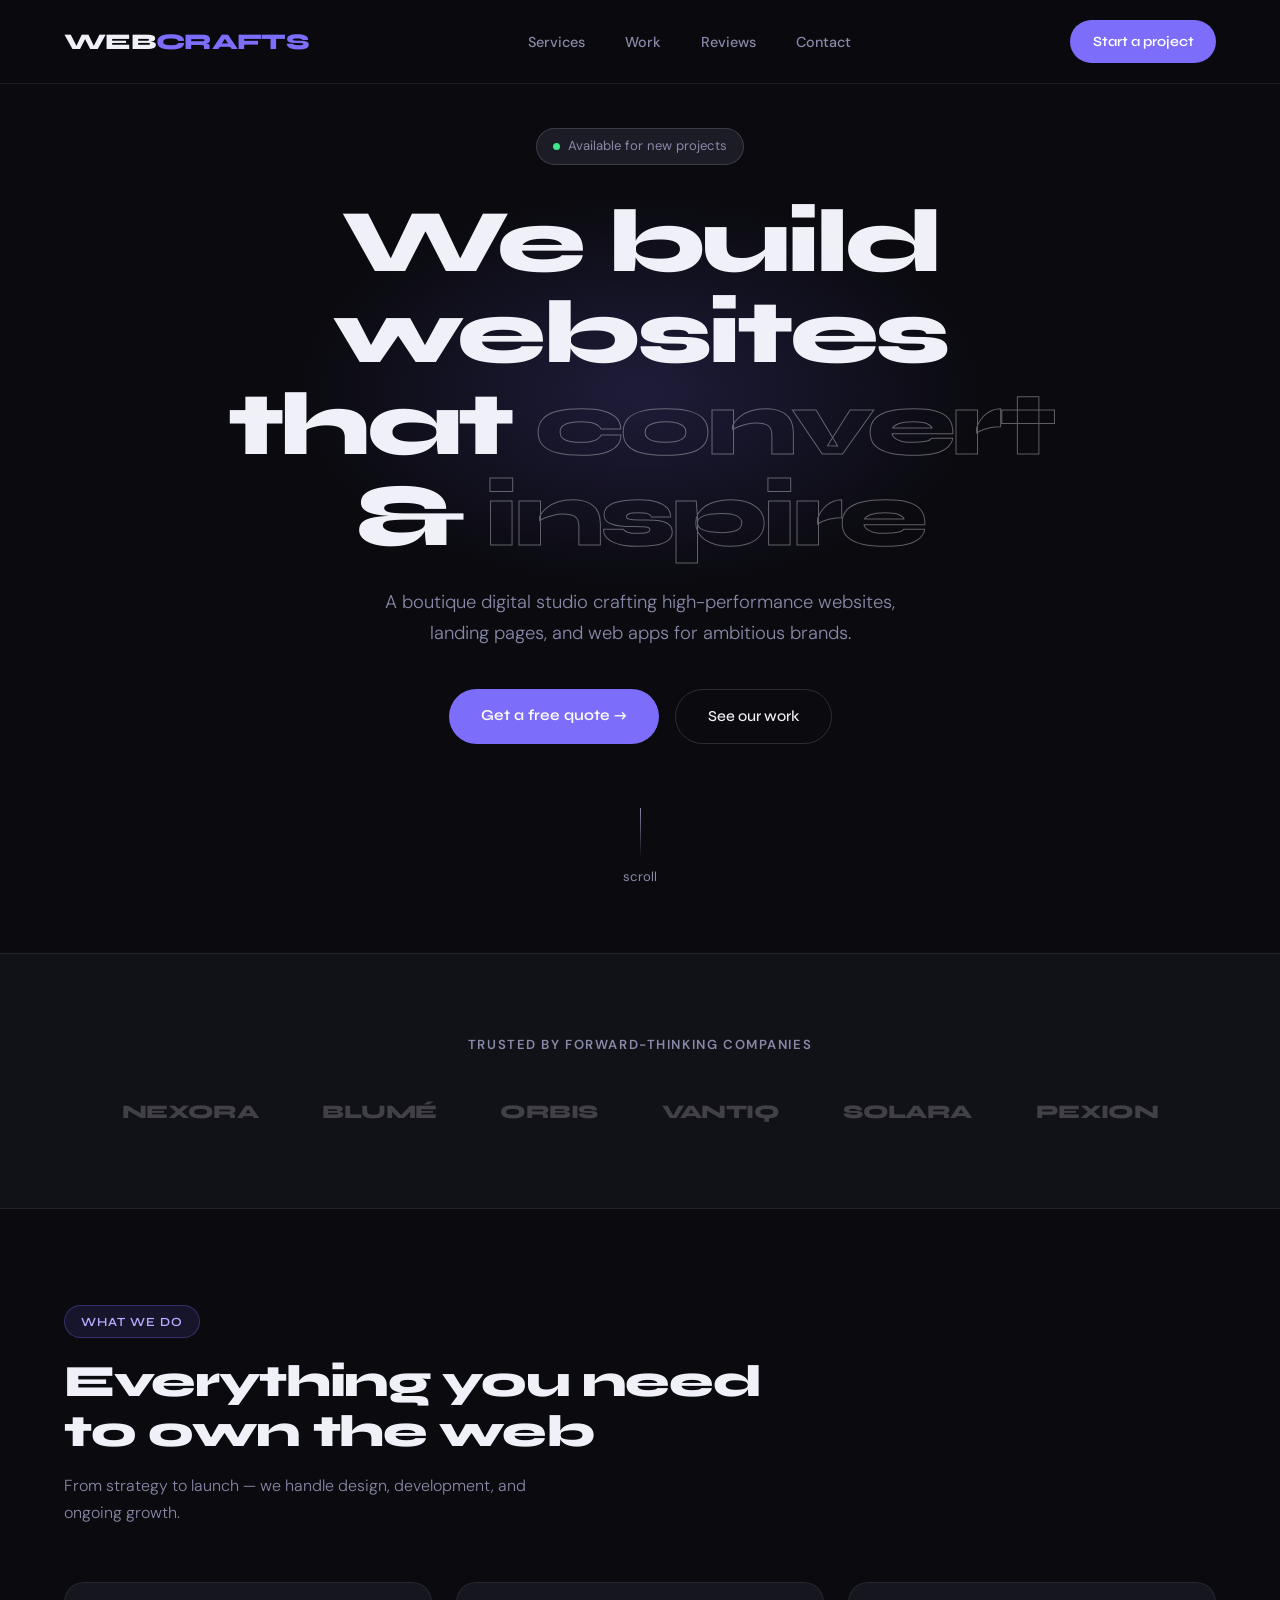
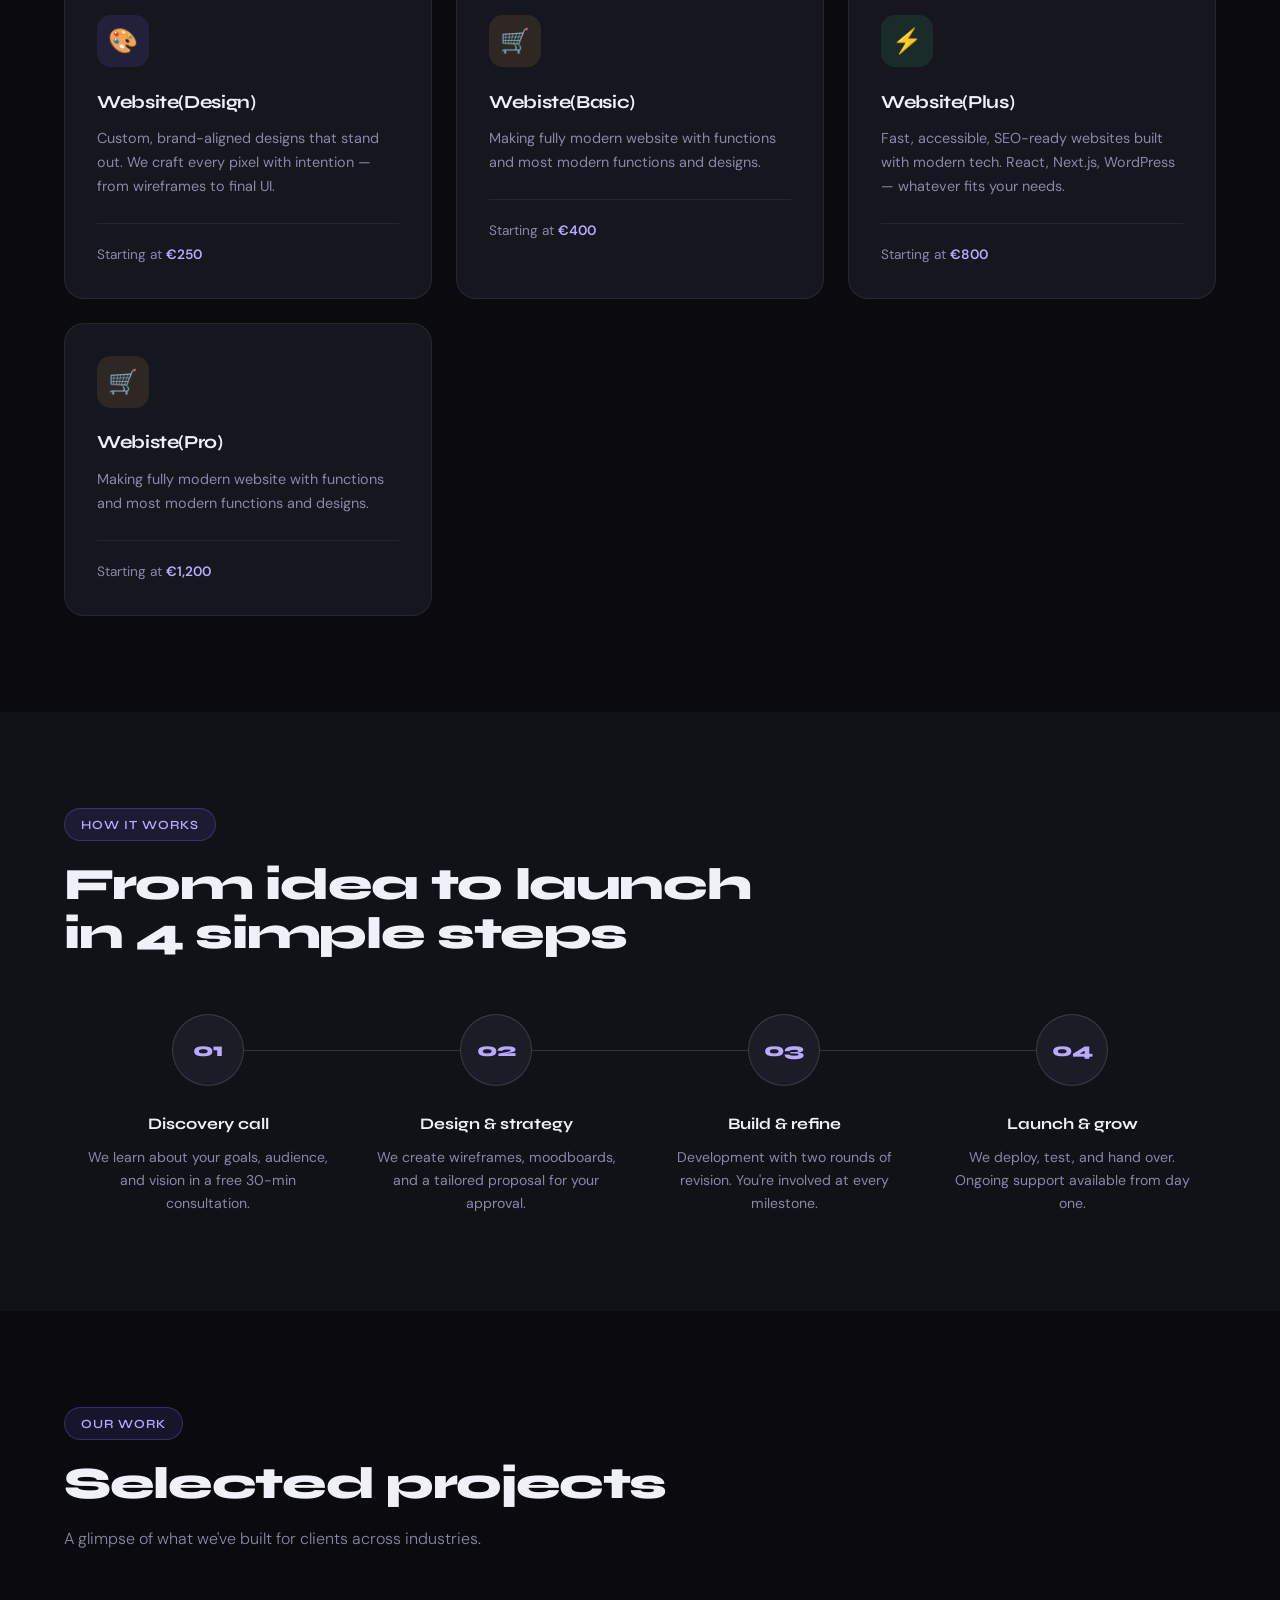
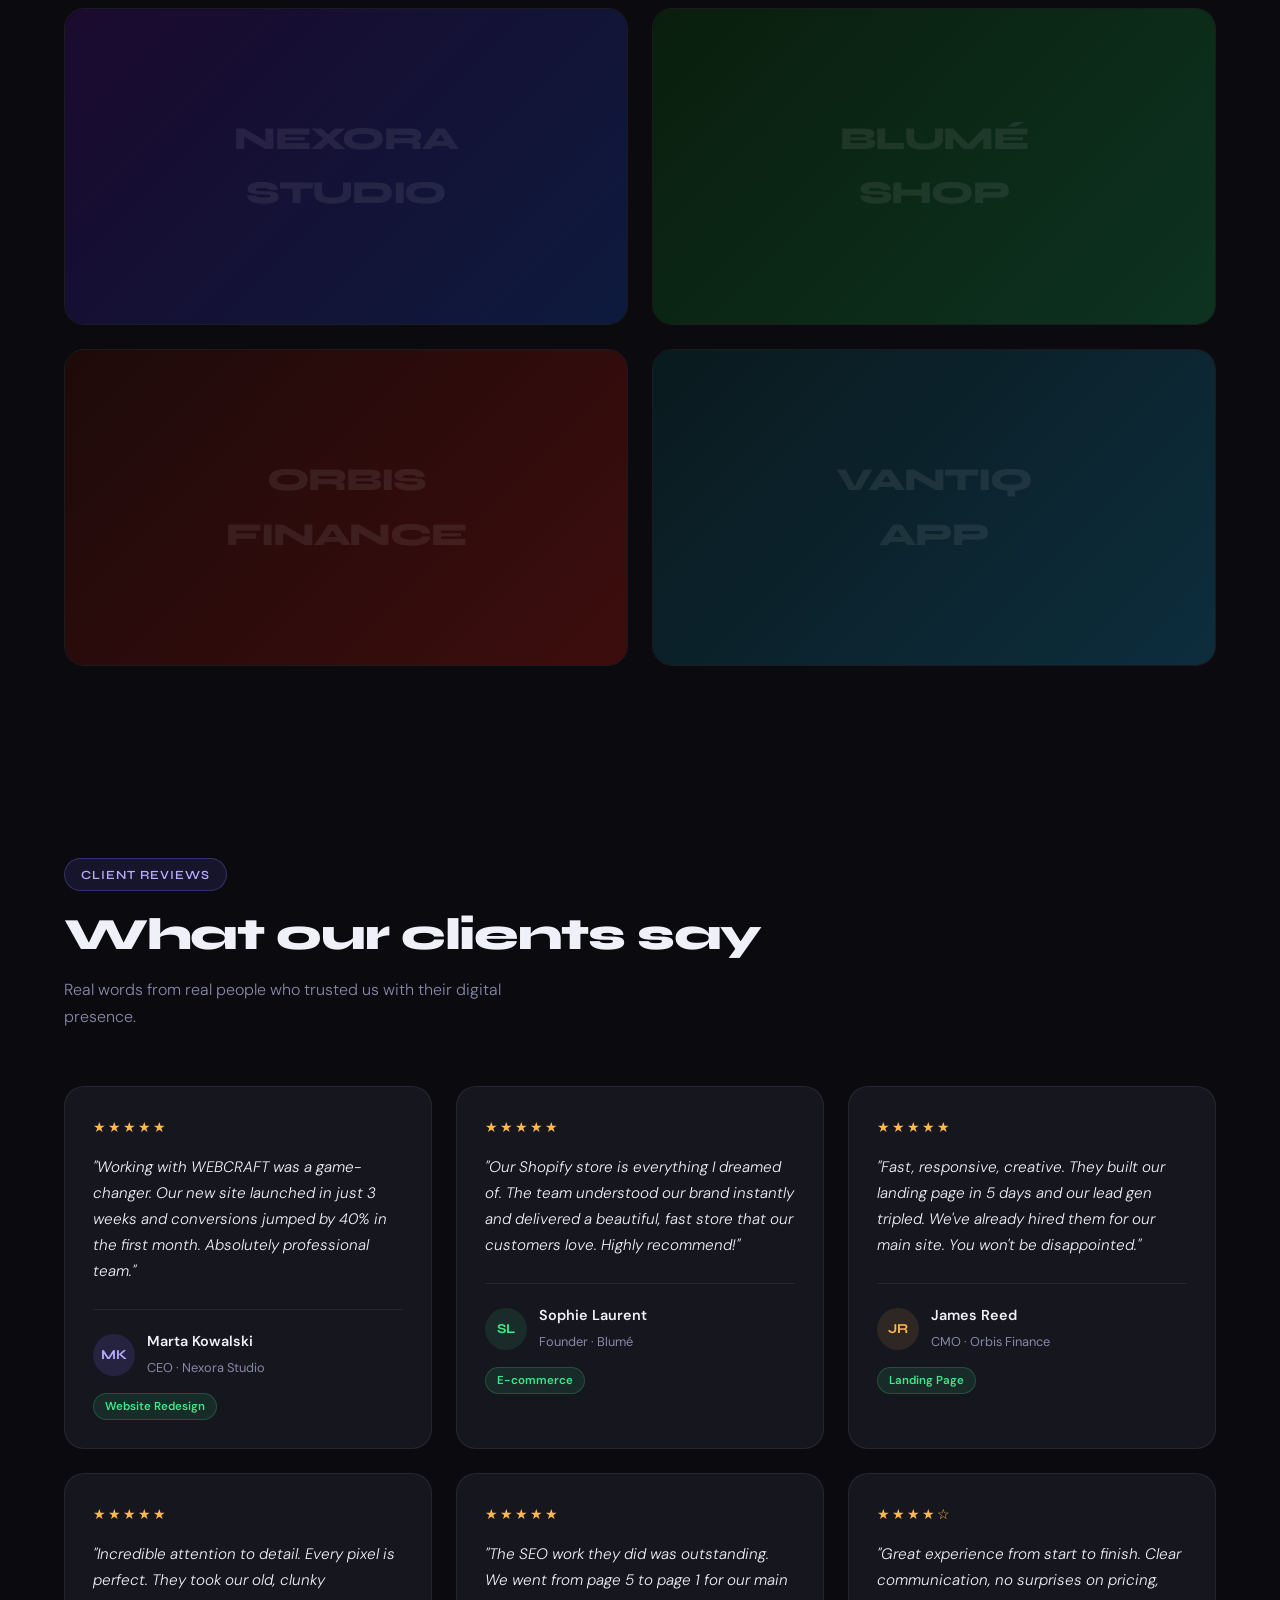
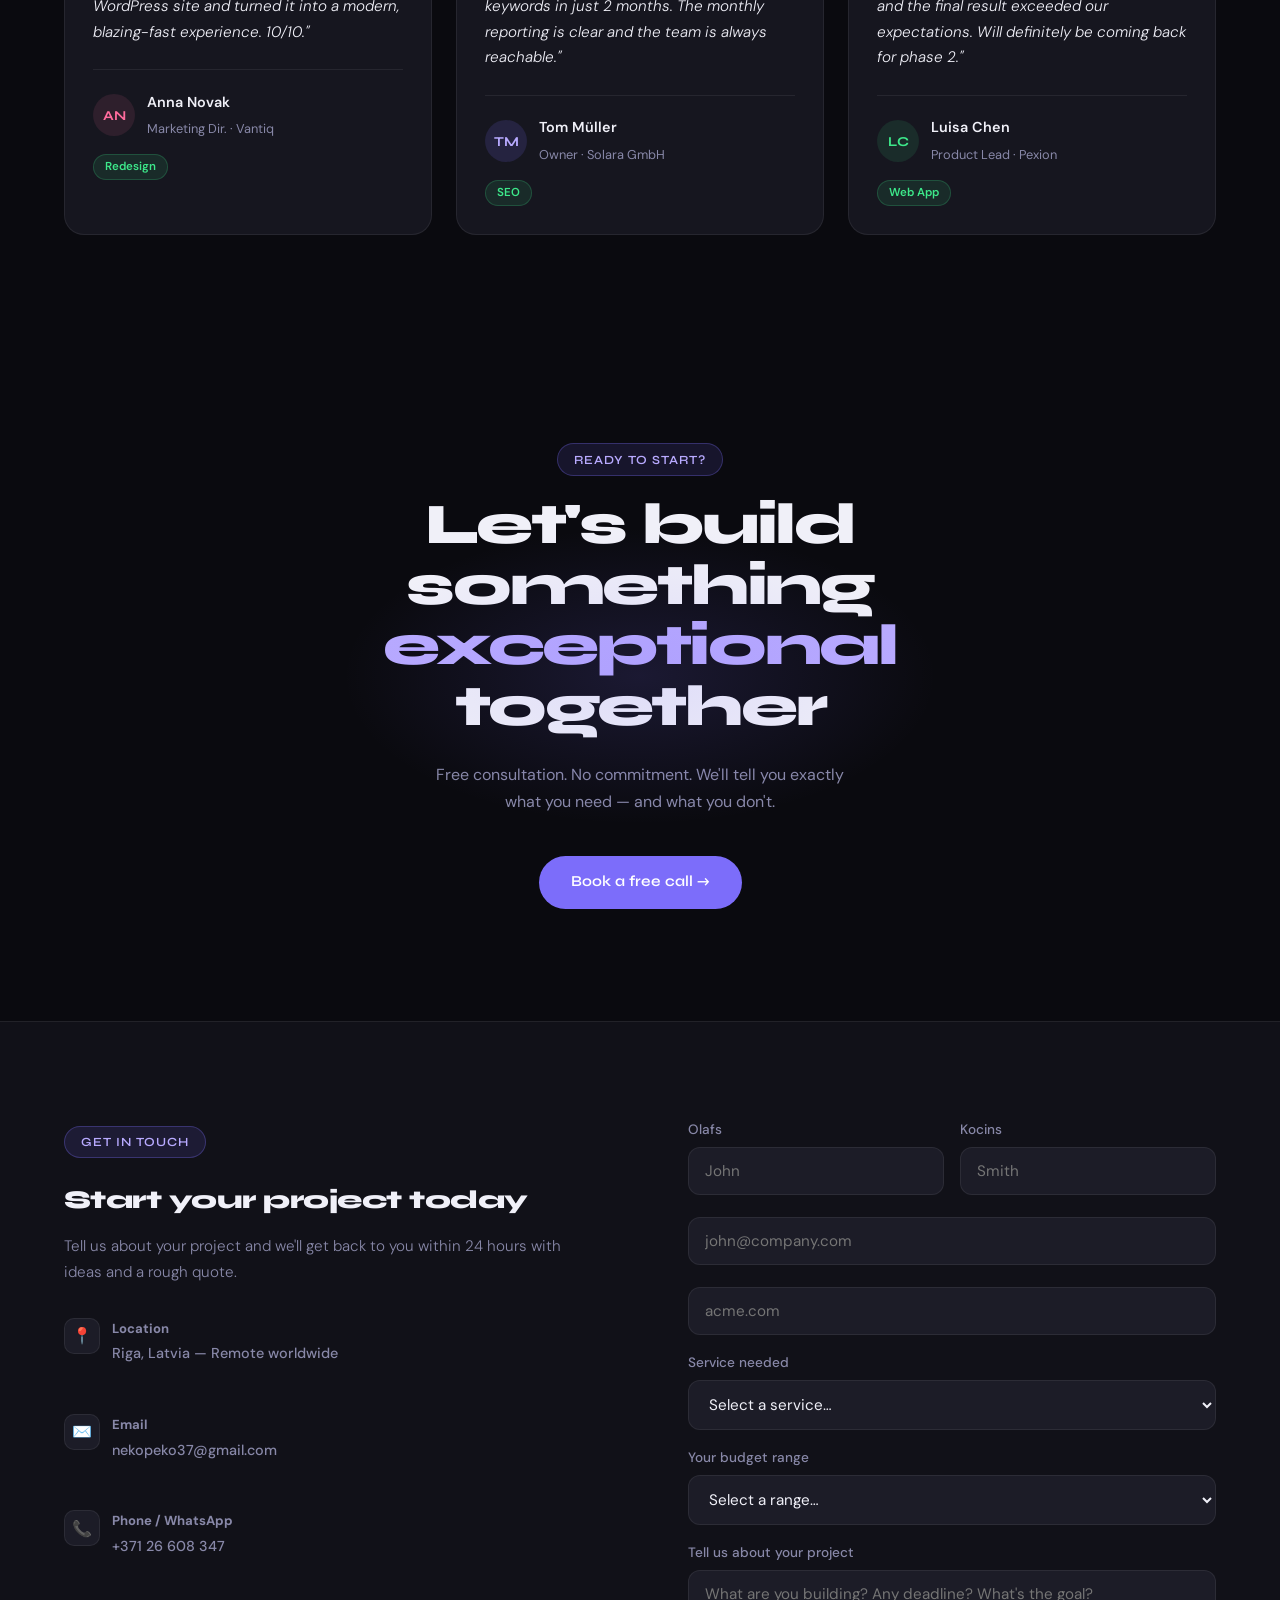
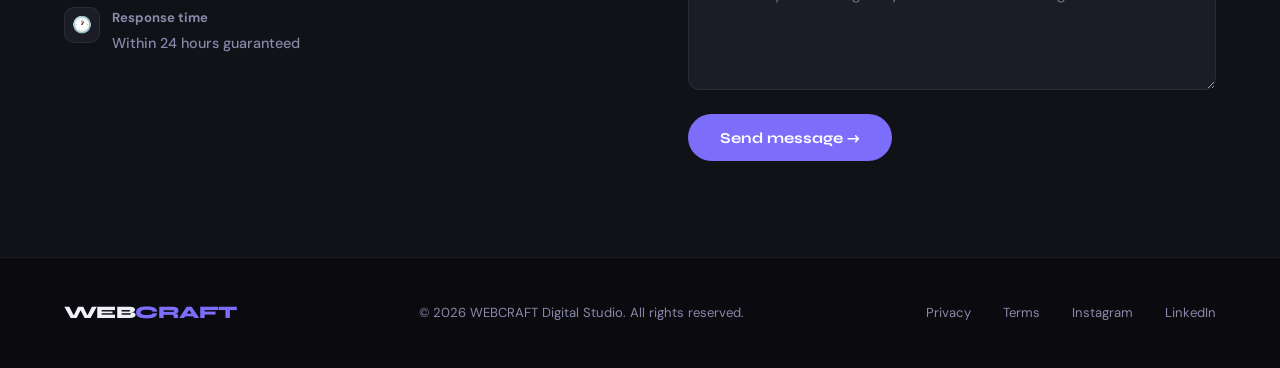
<file: index.html>
<!DOCTYPE html>
<html lang="en">
<head>
   <link rel="stylesheet" href="styles.css">
<meta charset="UTF-8">
<meta name="viewport" content="width=device-width, initial-scale=1.0">
<title>WEBCRAFT — Digital Studio</title>
<link href="https://fonts.googleapis.com/css2?family=Syne:wght@400;500;600;700;800&family=DM+Sans:ital,wght@0,300;0,400;0,500;1,300&display=swap" rel="stylesheet">
</head>
<body>

<!-- NAV -->
<nav>
  <a href="#" class="logo">WEB<span>CRAFTS</span></a>
  <ul class="nav-links">
    <li><a href="#services">Services</a></li>
    <li><a href="#work">Work</a></li>
    <li><a href="#reviews">Reviews</a></li>
    <li><a href="#contact">Contact</a></li>
  </ul>
  <a href="#contact" class="nav-cta">Start a project</a>
</nav>

<!-- HERO -->
<div class="hero">
  <div class="hero-glow"></div>

  <div class="hero-badge">
    <span class="dot"></span>
    Available for new projects
  </div>

  <h1 class="fade-in">We build websites<br>that <em>convert</em> &amp; <em>inspire</em></h1>

  <p class="fade-in" style="transition-delay: 0.1s">
    A boutique digital studio crafting high-performance websites, landing pages, and web apps for ambitious brands.
  </p>

  <div class="hero-actions fade-in" style="transition-delay: 0.2s">
    <a href="#contact" class="btn-primary">Get a free quote →</a>
    <a href="#work" class="btn-ghost">See our work</a>
  </div>

  <div class="hero-scroll fade-in" style="transition-delay: 0.4s">
    <div class="scroll-line"></div>
    <span>scroll</span>
  </div>
</div>


<!-- CLIENTS -->
<div class="clients-section">
  <p class="clients-label">Trusted by forward-thinking companies</p>
  <div class="clients-logos">
    <span class="client-logo">NEXORA</span>
    <span class="client-logo">BLUMÉ</span>
    <span class="client-logo">ORBIS</span>
    <span class="client-logo">VANTIQ</span>
    <span class="client-logo">SOLARA</span>
    <span class="client-logo">PEXION</span>
  </div>
</div>

<!-- SERVICES -->
<section id="services">
  <div class="section-tag">What we do</div>
  <h2 class="section-title">Everything you need<br>to own the web</h2>
  <p class="section-sub">From strategy to launch — we handle design, development, and ongoing growth.</p>

  <div class="services-grid">
    <div class="service-card fade-in">
      <div class="service-icon" style="background: rgba(124,109,250,0.12);">🎨</div>
      <h3>Website(Design)</h3>
      <p>Custom, brand-aligned designs that stand out. We craft every pixel with intention — from wireframes to final UI.</p>
      <div class="service-price">Starting at <strong>€250</strong></div>
    </div>
      <div class="service-card fade-in" style="transition-delay: 0.14s">
      <div class="service-icon" style="background: rgba(255,184,77,0.1);">🛒</div>
      <h3>Webiste(Basic)</h3>
      <p>Making fully modern website with functions and most modern functions and designs.</p>
      <div class="service-price">Starting at <strong>€400</strong></div>
    </div>
    <div class="service-card fade-in" style="transition-delay: 0.07s">
      <div class="service-icon" style="background: rgba(61,232,138,0.1);">⚡</div>
      <h3>Website(Plus)</h3>
      <p>Fast, accessible, SEO-ready websites built with modern tech. React, Next.js, WordPress — whatever fits your needs.</p>
      <div class="service-price">Starting at <strong>€800</strong></div>
    </div>
    <div class="service-card fade-in" style="transition-delay: 0.14s">
      <div class="service-icon" style="background: rgba(255,184,77,0.1);">🛒</div>
      <h3>Webiste(Pro)</h3>
      <p>Making fully modern website with functions and most modern functions and designs.</p>
      <div class="service-price">Starting at <strong>€1,200</strong></div>
    </div>
</section>

<!-- PROCESS -->
<div class="process-section">
  <div class="process-inner">
    <div class="section-tag">How it works</div>
    <h2 class="section-title">From idea to launch<br>in 4 simple steps</h2>
    <div class="process-steps">
      <div class="process-step fade-in">
        <div class="step-num">01</div>
        <h4>Discovery call</h4>
        <p>We learn about your goals, audience, and vision in a free 30-min consultation.</p>
      </div>
      <div class="process-step fade-in" style="transition-delay: 0.1s">
        <div class="step-num">02</div>
        <h4>Design &amp; strategy</h4>
        <p>We create wireframes, moodboards, and a tailored proposal for your approval.</p>
      </div>
      <div class="process-step fade-in" style="transition-delay: 0.2s">
        <div class="step-num">03</div>
        <h4>Build &amp; refine</h4>
        <p>Development with two rounds of revision. You're involved at every milestone.</p>
      </div>
      <div class="process-step fade-in" style="transition-delay: 0.3s">
        <div class="step-num">04</div>
        <h4>Launch &amp; grow</h4>
        <p>We deploy, test, and hand over. Ongoing support available from day one.</p>
      </div>
    </div>
  </div>
</div>

<!-- PORTFOLIO -->
<section id="work">
  <div class="section-tag">Our work</div>
  <h2 class="section-title">Selected projects</h2>
  <p class="section-sub">A glimpse of what we've built for clients across industries.</p>

  <div class="portfolio-grid">
    <div class="portfolio-card fade-in">
      <div class="portfolio-bg" style="background: linear-gradient(135deg, #1a0a2e, #0d1a3d);">
        <div style="font-family: 'Syne', sans-serif; font-size: 2rem; font-weight: 800; color: rgba(255,255,255,0.08); letter-spacing: -0.04em; text-align: center; padding: 1rem;">NEXORA<br>STUDIO</div>
      </div>
      <div class="portfolio-overlay">
        <h4>Nexora Studio</h4>
        <span>Brand site · React · 2025</span>
      </div>
    </div>
    <div class="portfolio-card fade-in" style="transition-delay: 0.1s">
      <div class="portfolio-bg" style="background: linear-gradient(135deg, #0a1e0d, #0d3320);">
        <div style="font-family: 'Syne', sans-serif; font-size: 2rem; font-weight: 800; color: rgba(255,255,255,0.08); letter-spacing: -0.04em; text-align: center; padding: 1rem;">BLUMÉ<br>SHOP</div>
      </div>
      <div class="portfolio-overlay">
        <h4>Blumé Shop</h4>
        
      </div>
    </div>
    <div class="portfolio-card fade-in">
      <div class="portfolio-bg" style="background: linear-gradient(135deg, #1e0a0a, #3d0d0d);">
        <div style="font-family: 'Syne', sans-serif; font-size: 2rem; font-weight: 800; color: rgba(255,255,255,0.08); letter-spacing: -0.04em; text-align: center; padding: 1rem;">ORBIS<br>FINANCE</div>
      </div>
      <div class="portfolio-overlay">
        <h4>Orbis Finance</h4>
       
      </div>
    </div>
    <div class="portfolio-card fade-in" style="transition-delay: 0.1s">
      <div class="portfolio-bg" style="background: linear-gradient(135deg, #0a1a1e, #0d2d3d);">
        <div style="font-family: 'Syne', sans-serif; font-size: 2rem; font-weight: 800; color: rgba(255,255,255,0.08); letter-spacing: -0.04em; text-align: center; padding: 1rem;">VANTIQ<br>APP</div>
      </div>
      <div class="portfolio-overlay">
        <h4>Vantiq App</h4>
        
      </div>
    </div>
  </div>
</section>

<!-- REVIEWS -->
<section id="reviews">
  <div class="section-tag">Client reviews</div>
  <h2 class="section-title">What our clients say</h2>
  <p class="section-sub">Real words from real people who trusted us with their digital presence.</p>

  <div class="reviews-grid">
    <div class="review-card fade-in">
      <div class="stars">★★★★★</div>
      <p class="review-text">"Working with WEBCRAFT was a game-changer. Our new site launched in just 3 weeks and conversions jumped by 40% in the first month. Absolutely professional team."</p>
      <div class="reviewer">
        <div class="avatar" style="background: rgba(124,109,250,0.15); color: var(--accent2);">MK</div>
        <div class="reviewer-info">
          <h5>Marta Kowalski</h5>
          <span>CEO · Nexora Studio</span>
        </div>
      </div>
      <span class="review-tag">Website Redesign</span>
    </div>

    <div class="review-card fade-in" style="transition-delay: 0.08s">
      <div class="stars">★★★★★</div>
      <p class="review-text">"Our Shopify store is everything I dreamed of. The team understood our brand instantly and delivered a beautiful, fast store that our customers love. Highly recommend!"</p>
      <div class="reviewer">
        <div class="avatar" style="background: rgba(61,232,138,0.1); color: var(--green);">SL</div>
        <div class="reviewer-info">
          <h5>Sophie Laurent</h5>
          <span>Founder · Blumé</span>
        </div>
      </div>
      <span class="review-tag">E-commerce</span>
    </div>

    <div class="review-card fade-in" style="transition-delay: 0.16s">
      <div class="stars">★★★★★</div>
      <p class="review-text">"Fast, responsive, creative. They built our landing page in 5 days and our lead gen tripled. We've already hired them for our main site. You won't be disappointed."</p>
      <div class="reviewer">
        <div class="avatar" style="background: rgba(255,184,77,0.1); color: var(--amber);">JR</div>
        <div class="reviewer-info">
          <h5>James Reed</h5>
          <span>CMO · Orbis Finance</span>
        </div>
      </div>
      <span class="review-tag">Landing Page</span>
    </div>

    <div class="review-card fade-in">
      <div class="stars">★★★★★</div>
      <p class="review-text">"Incredible attention to detail. Every pixel is perfect. They took our old, clunky WordPress site and turned it into a modern, blazing-fast experience. 10/10."</p>
      <div class="reviewer">
        <div class="avatar" style="background: rgba(255,107,157,0.1); color: var(--pink);">AN</div>
        <div class="reviewer-info">
          <h5>Anna Novak</h5>
          <span>Marketing Dir. · Vantiq</span>
        </div>
      </div>
      <span class="review-tag">Redesign</span>
    </div>

    <div class="review-card fade-in" style="transition-delay: 0.08s">
      <div class="stars">★★★★★</div>
      <p class="review-text">"The SEO work they did was outstanding. We went from page 5 to page 1 for our main keywords in just 2 months. The monthly reporting is clear and the team is always reachable."</p>
      <div class="reviewer">
        <div class="avatar" style="background: rgba(124,109,250,0.15); color: var(--accent2);">TM</div>
        <div class="reviewer-info">
          <h5>Tom Müller</h5>
          <span>Owner · Solara GmbH</span>
        </div>
      </div>
      <span class="review-tag">SEO</span>
    </div>

    <div class="review-card fade-in" style="transition-delay: 0.16s">
      <div class="stars">★★★★☆</div>
      <p class="review-text">"Great experience from start to finish. Clear communication, no surprises on pricing, and the final result exceeded our expectations. Will definitely be coming back for phase 2."</p>
      <div class="reviewer">
        <div class="avatar" style="background: rgba(61,232,138,0.1); color: var(--green);">LC</div>
        <div class="reviewer-info">
          <h5>Luisa Chen</h5>
          <span>Product Lead · Pexion</span>
        </div>
      </div>
      <span class="review-tag">Web App</span>
    </div>
  </div>
</section>

<!-- CTA -->
<div class="cta-section">
  <div class="cta-glow"></div>
  <div class="section-tag">Ready to start?</div>
  <h2 class="section-title">Let's build something<br><em style="font-style: normal; color: var(--accent2);">exceptional</em> together</h2>
  <p>Free consultation. No commitment. We'll tell you exactly what you need — and what you don't.</p>
  <div class="cta-actions">
    <a href="#contact" class="btn-primary">Book a free call →</a>
  </div>
</div>

<!-- CONTACT -->
<div class="contact-section" id="contact">
  <div class="contact-inner">
    <div class="contact-info">
      <div class="section-tag">Get in touch</div>
      <h3>Start your project today</h3>
      <p>Tell us about your project and we'll get back to you within 24 hours with ideas and a rough quote.</p>

      <div class="contact-details">
        <div class="contact-detail">
          <div class="detail-icon">📍</div>
          <div class="detail-text">
            <h5>Location</h5>
            <p>Riga, Latvia — Remote worldwide</p>
          </div>
        </div>
        <div class="contact-detail">
          <div class="detail-icon">✉️</div>
          <div class="detail-text">
            <h5>Email</h5>
            <p>nekopeko37@gmail.com</p>
          </div>
        </div>
        <div class="contact-detail">
          <div class="detail-icon">📞</div>
          <div class="detail-text">
            <h5>Phone / WhatsApp</h5>
            <p>+371 26 608 347</p>
          </div>
        </div>
        <div class="contact-detail">
          <div class="detail-icon">🕐</div>
          <div class="detail-text">
            <h5>Response time</h5>
            <p>Within 24 hours guaranteed</p>
          </div>
        </div>
      </div>
    </div>

    <form class="contact-form" onsubmit="handleSubmit(event)">
      <div class="form-row">
        <div class="form-group">
          <label>Olafs</label>
          <input type="text" placeholder="John">
        </div>
        <div class="form-group">
          <label>Kocins</label>
          <input type="text" placeholder="Smith">
        </div>
      </div>
      <div class="form-group">
        <label></label>
        <input type="email" placeholder="john@company.com">
      </div>
      <div class="form-group">
        <label></label>
        <input type="text" placeholder="acme.com">
      </div>
      <div class="form-group">
        <label>Service needed</label>
        <select>
          <option value="">Select a service…</option>
          <option>Website Design</option>
          <option>Web Development</option>
          <option>E-commerce Store</option>
          <option>Landing Page</option>
          <option>SEO &amp; Performance</option>
          <option>Maintenance &amp; Support</option>
          <option>Other / Not sure</option>
        </select>
      </div>
      <div class="form-group">
        <label>Your budget range</label>
        <select>
          <option value="">Select a range…</option>
          <option>Under €500</option>
          <option>€500 – €1,500</option>
          <option>€1,500 – €3,000</option>
          <option>€3,000 – €6,000</option>
          <option>€6,000+</option>
        </select>
      </div>
      <div class="form-group">
        <label>Tell us about your project</label>
        <textarea placeholder="What are you building? Any deadline? What's the goal?"></textarea>
      </div>
      <button type="submit" class="submit-btn" id="submitBtn">Send message →</button>
    </form>
  </div>
</div>

<!-- FOOTER -->
<footer>
  <a href="#" class="logo">WEB<span>CRAFT</span></a>
  <p>© 2026 WEBCRAFT Digital Studio. All rights reserved.</p>
  <div class="footer-links">
    <a href="#">Privacy</a>
    <a href="#">Terms</a>
    <a href="#">Instagram</a>
    <a href="#">LinkedIn</a>
  </div>
</footer>

<script>
  // Intersection observer for fade-in
  const obs = new IntersectionObserver((entries) => {
    entries.forEach(e => { if (e.isIntersecting) { e.target.classList.add('visible'); } });
  }, { threshold: 0.1 });

  document.querySelectorAll('.fade-in').forEach(el => obs.observe(el));

  // Trigger hero elements immediately
  setTimeout(() => {
    document.querySelectorAll('.hero .fade-in').forEach((el, i) => {
      setTimeout(() => el.classList.add('visible'), i * 120);
    });
  }, 100);

  // Form submit
  function handleSubmit(e) {
    e.preventDefault();
    const btn = document.getElementById('submitBtn');
    btn.textContent = 'Message sent! ✓';
    btn.style.background = '#3de88a';
    btn.style.color = '#0a0a0f';
    setTimeout(() => {
      btn.textContent = 'Send message →';
      btn.style.background = '';
      btn.style.color = '';
    }, 3500);
  }

  // Smooth count-up for stats
  function countUp(el, target, suffix) {
    let current = 0;
    const isFloat = target % 1 !== 0;
    const step = target / 60;
    const timer = setInterval(() => {
      current = Math.min(current + step, target);
      el.textContent = (isFloat ? current.toFixed(1) : Math.floor(current)) + suffix;
      if (current >= target) clearInterval(timer);
    }, 16);
  }

  const statsObs = new IntersectionObserver((entries) => {
    entries.forEach(e => {
      if (e.isIntersecting) {
        const nums = e.target.querySelectorAll('.stat-number');
        const data = [
          { val: 120, suffix: '+' },
          { val: 98, suffix: '%' },
          { val: 6, suffix: 'yr' },
          { val: 4.9, suffix: '★' }
        ];
        nums.forEach((n, i) => { if (data[i]) countUp(n, data[i].val, data[i].suffix); });
        statsObs.disconnect();
      }
    });
  }, { threshold: 0.3 });

  const statsEl = document.querySelector('.stats');
  if (statsEl) statsObs.observe(statsEl);
</script>

</body>
</html>
</file>
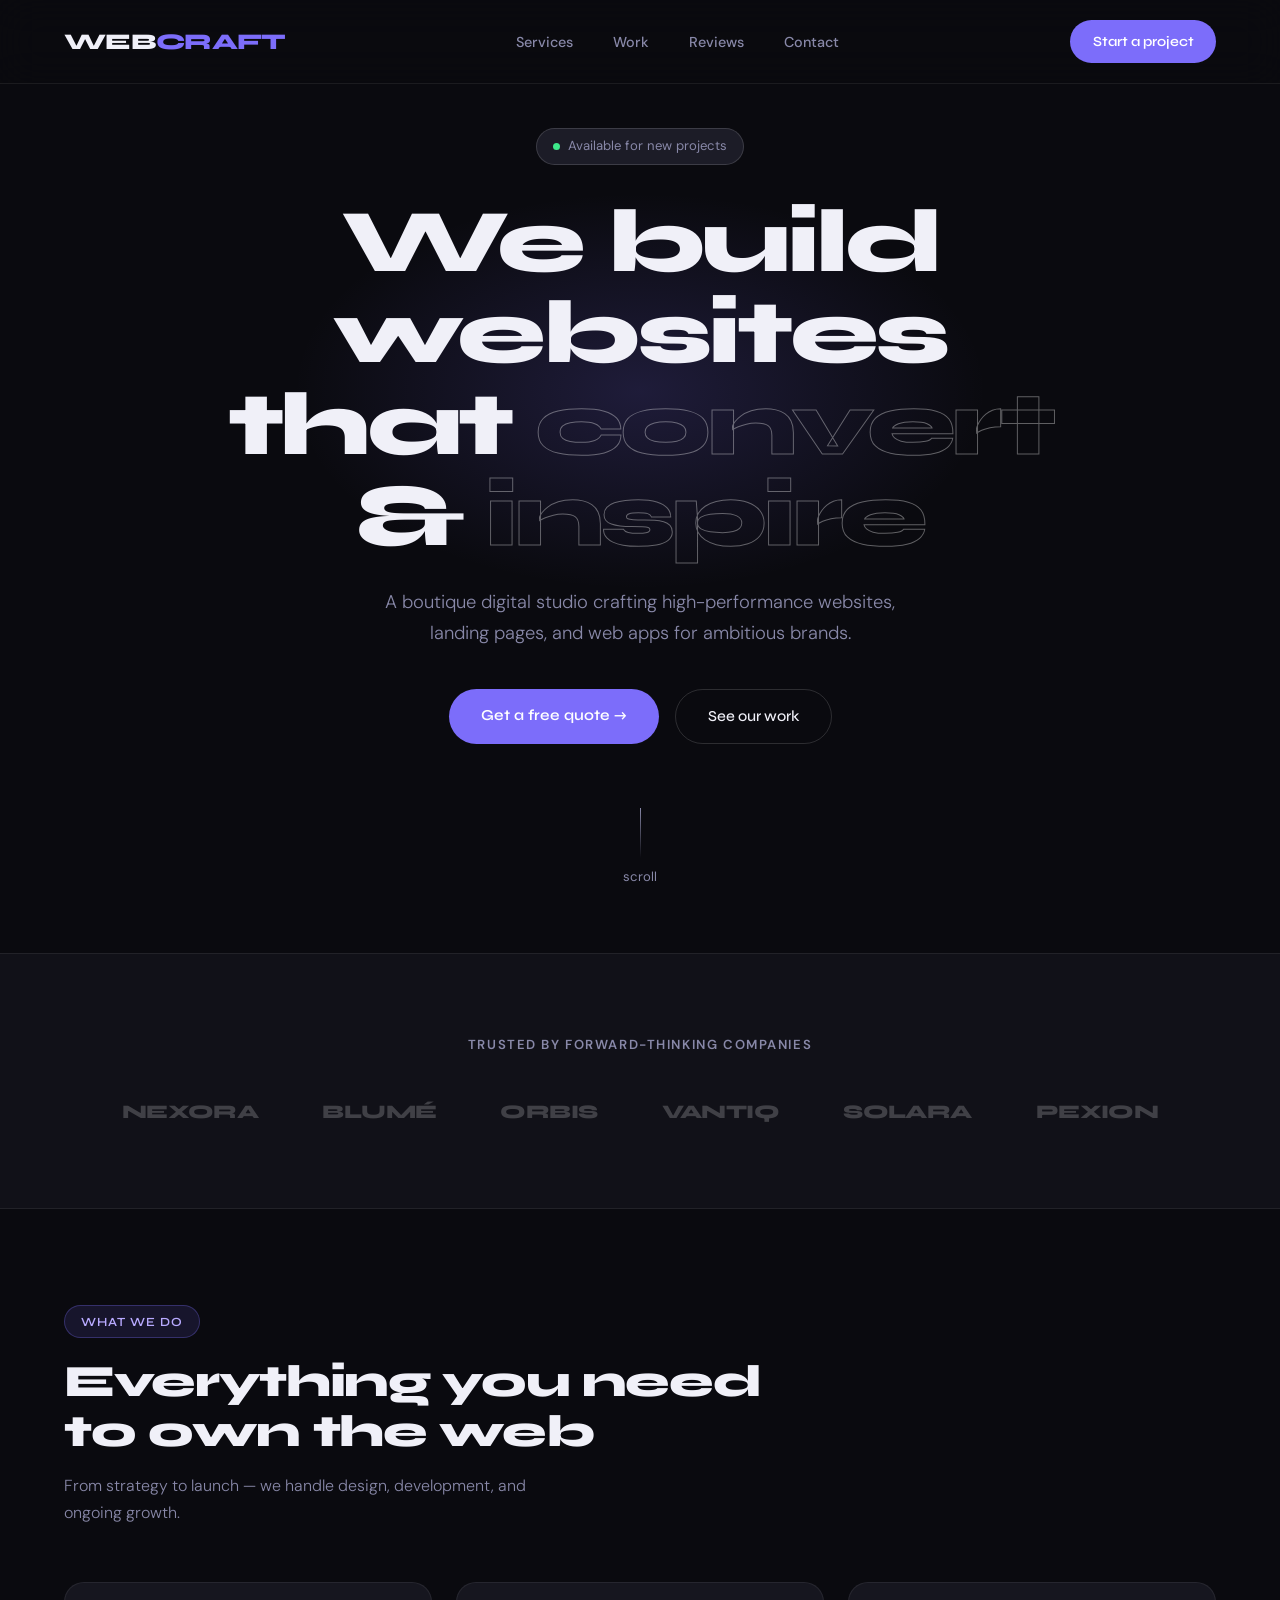
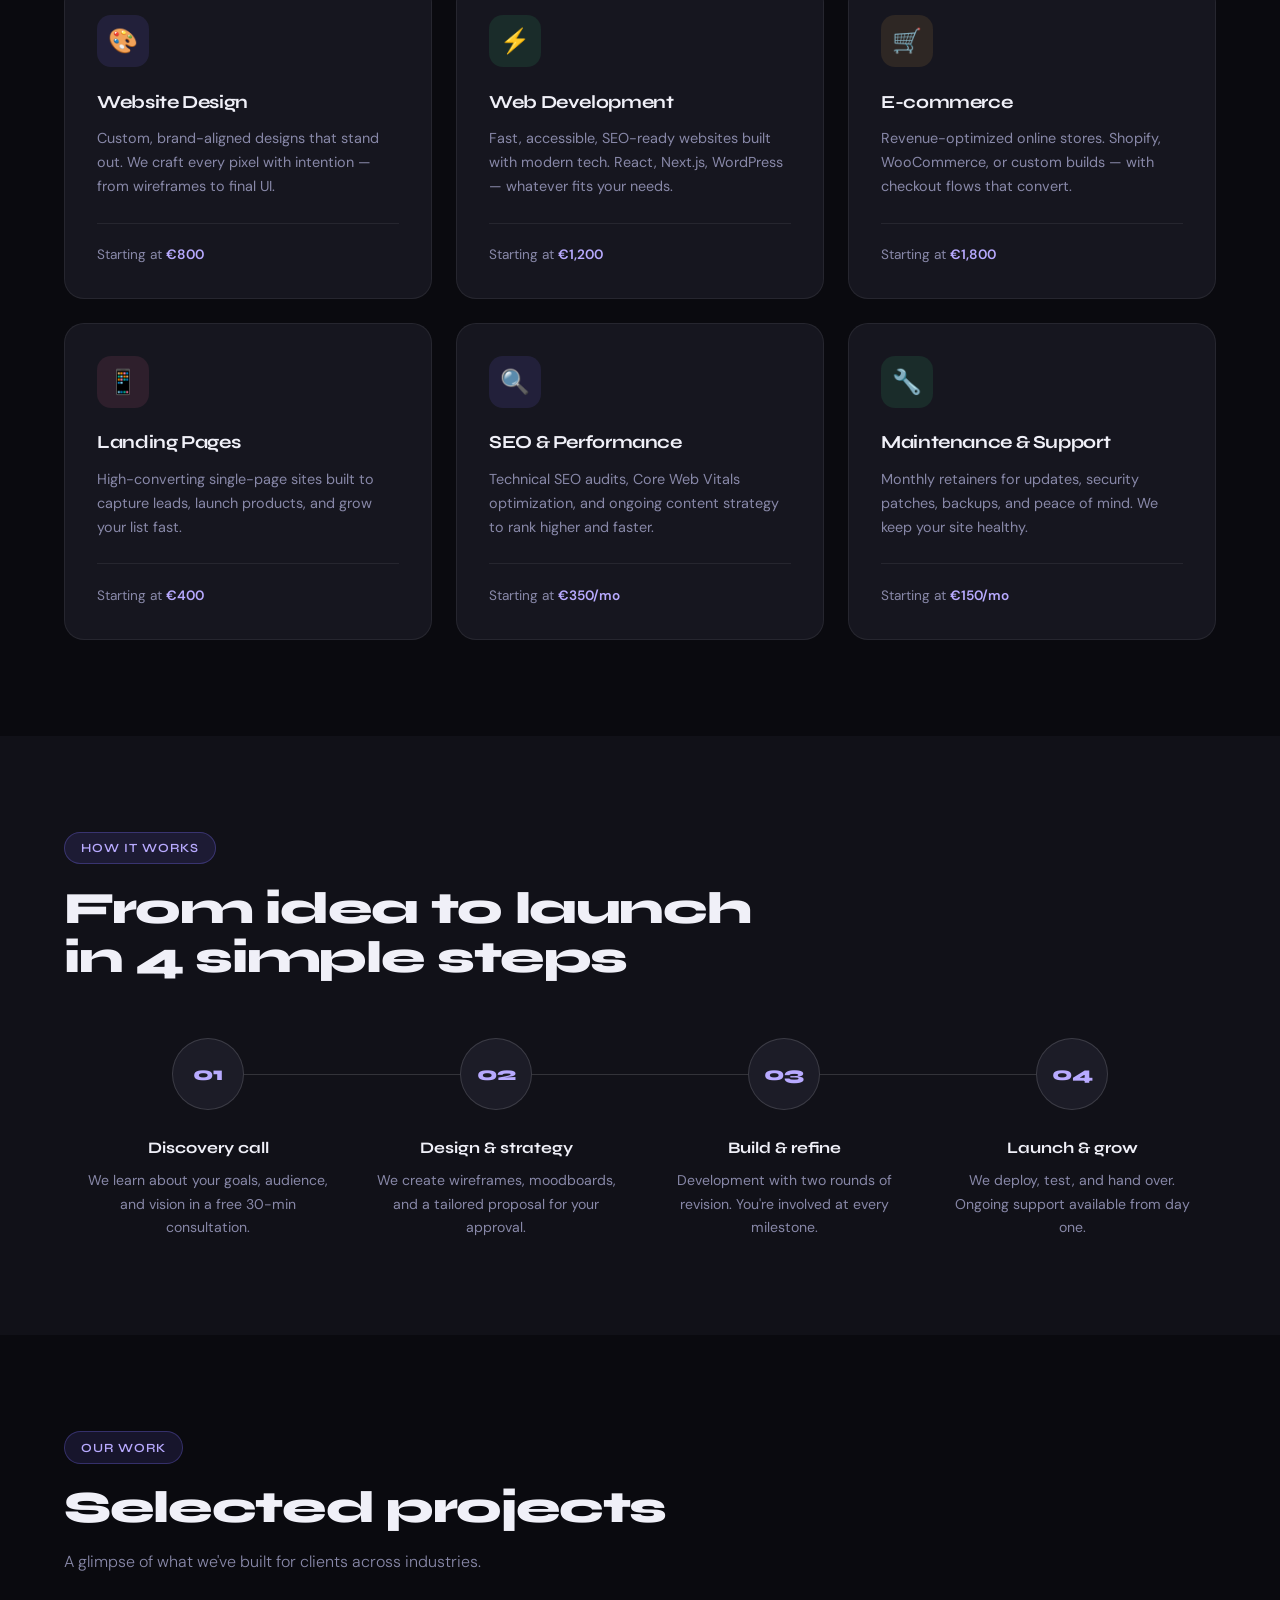
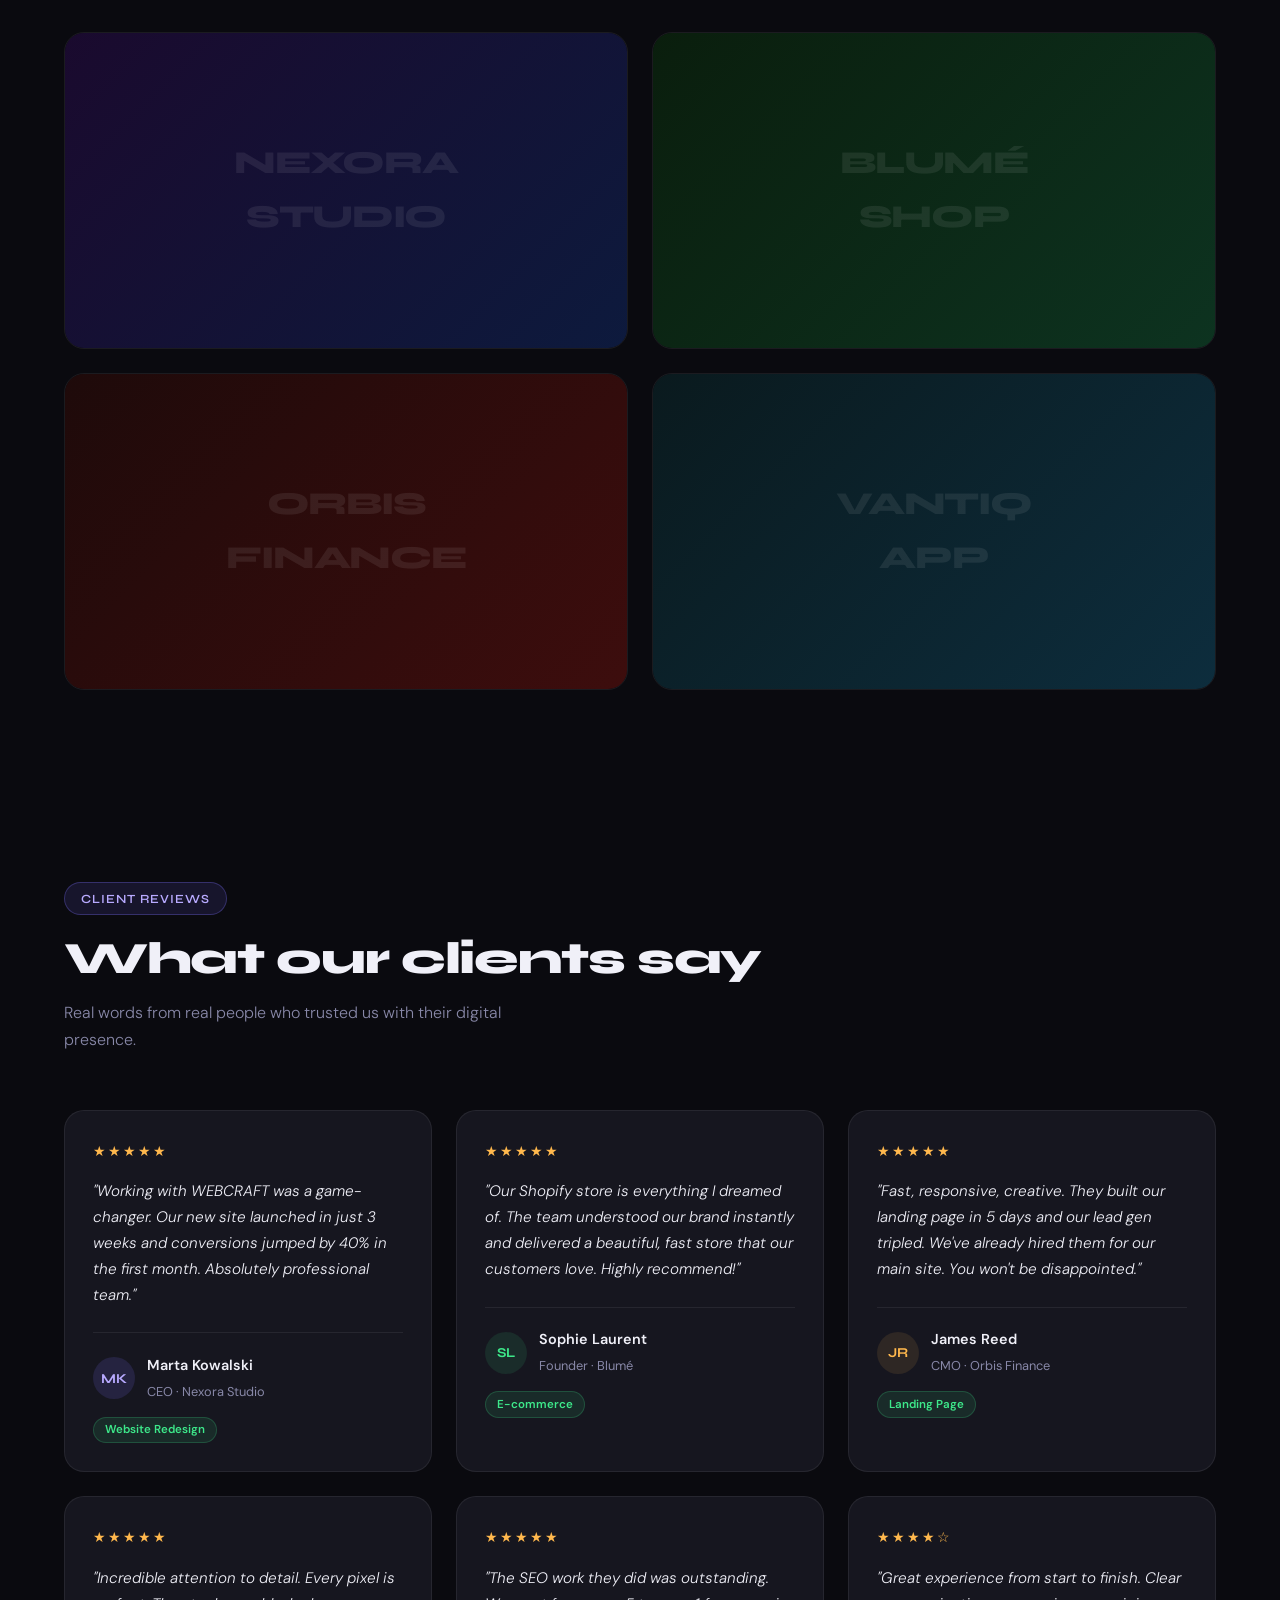
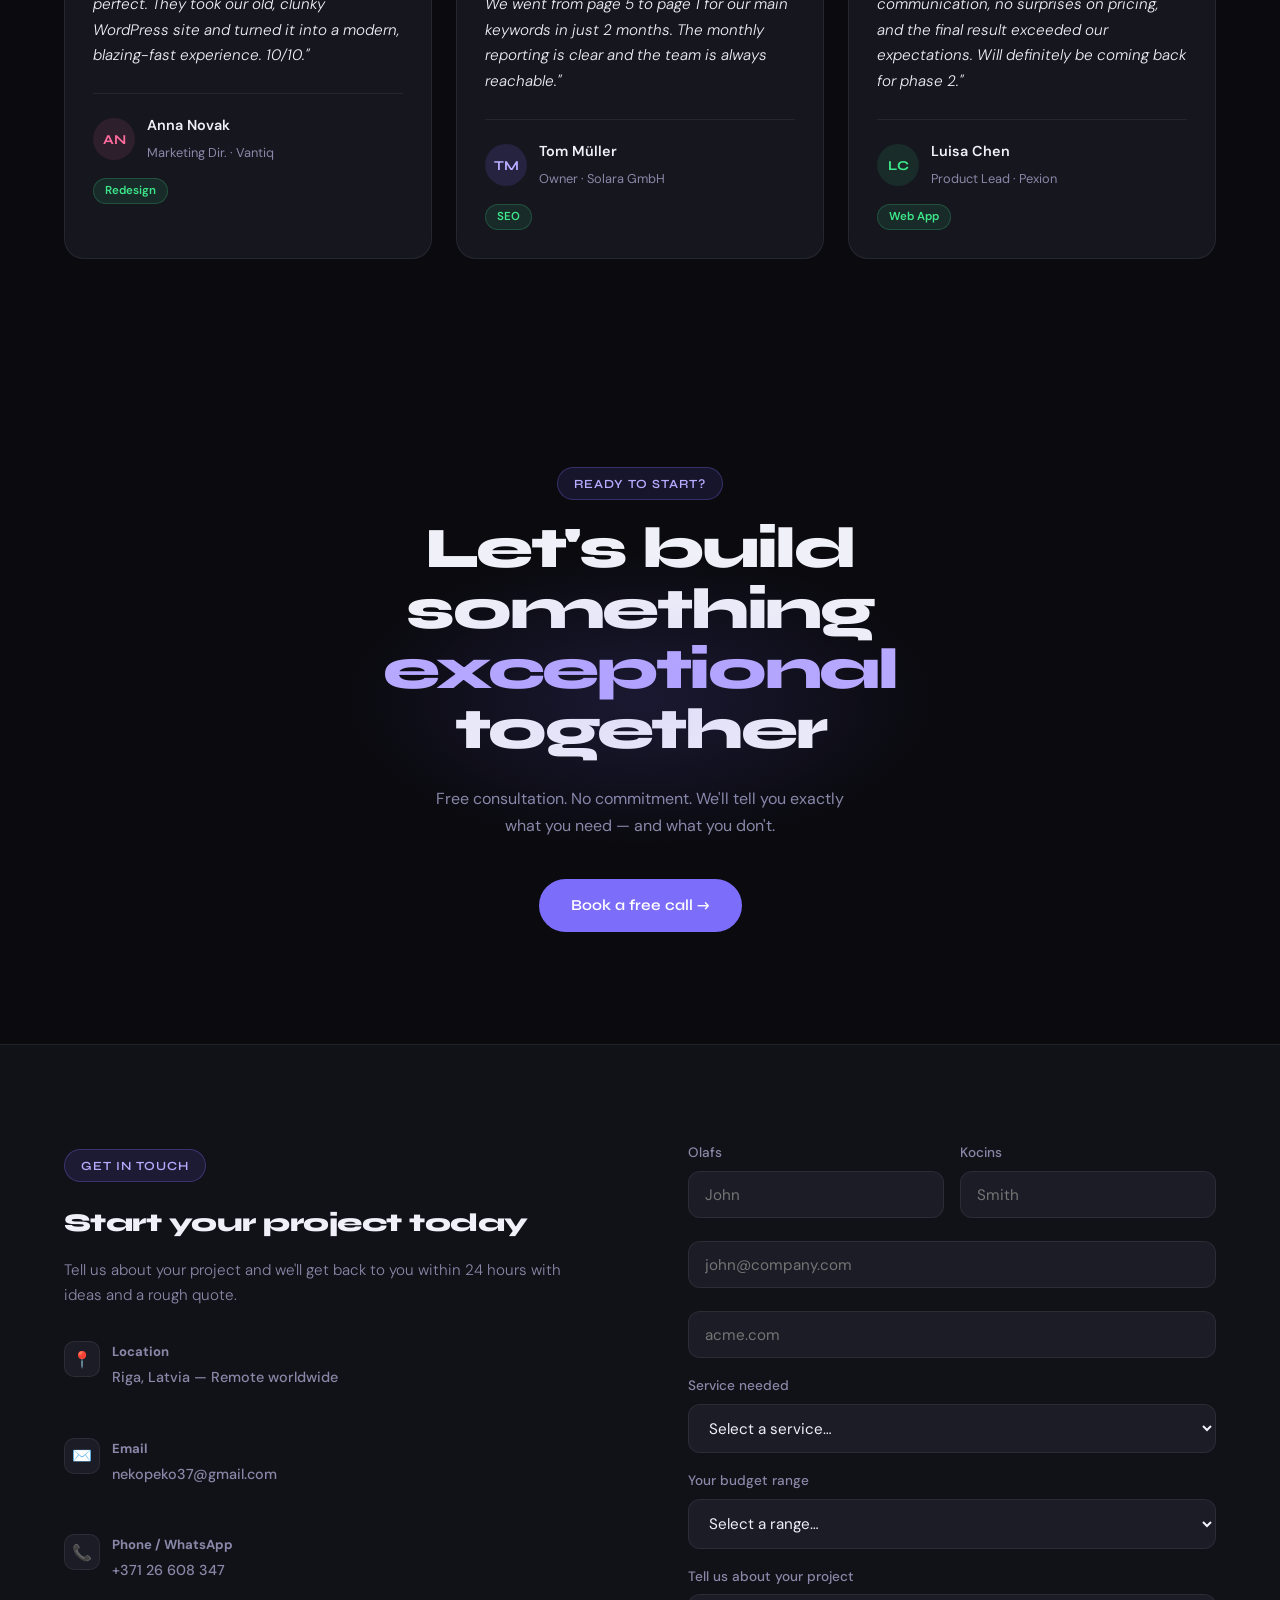
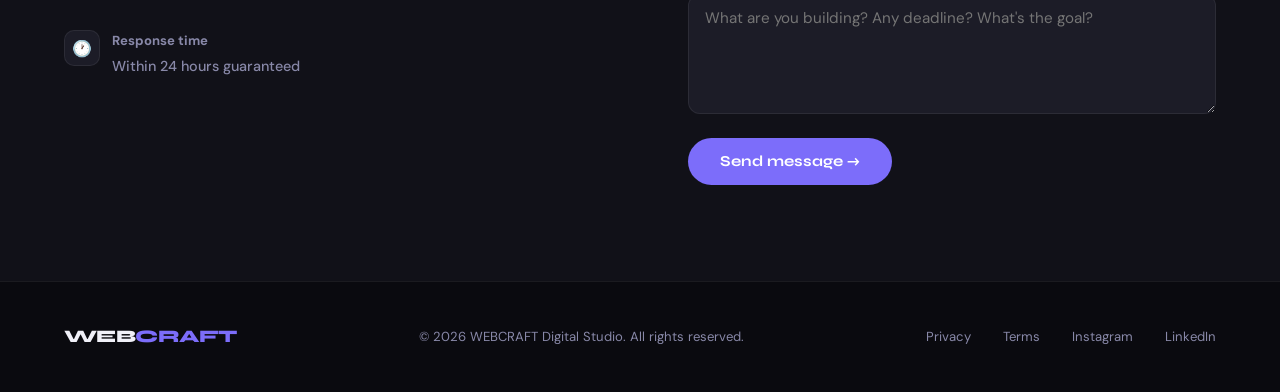
<file: Busines.html>
<!DOCTYPE html>
<html lang="en">
<head>
   <link rel="stylesheet" href="styless.css">
<meta charset="UTF-8">
<meta name="viewport" content="width=device-width, initial-scale=1.0">
<title>WEBCRAFT — Digital Studio</title>
<link href="https://fonts.googleapis.com/css2?family=Syne:wght@400;500;600;700;800&family=DM+Sans:ital,wght@0,300;0,400;0,500;1,300&display=swap" rel="stylesheet">
</head>
<body>

<!-- NAV -->
<nav>
  <a href="#" class="logo">WEB<span>CRAFT</span></a>
  <ul class="nav-links">
    <li><a href="#services">Services</a></li>
    <li><a href="#work">Work</a></li>
    <li><a href="#reviews">Reviews</a></li>
    <li><a href="#contact">Contact</a></li>
  </ul>
  <a href="#contact" class="nav-cta">Start a project</a>
</nav>

<!-- HERO -->
<div class="hero">
  <div class="hero-glow"></div>

  <div class="hero-badge">
    <span class="dot"></span>
    Available for new projects
  </div>

  <h1 class="fade-in">We build websites<br>that <em>convert</em> &amp; <em>inspire</em></h1>

  <p class="fade-in" style="transition-delay: 0.1s">
    A boutique digital studio crafting high-performance websites, landing pages, and web apps for ambitious brands.
  </p>

  <div class="hero-actions fade-in" style="transition-delay: 0.2s">
    <a href="#contact" class="btn-primary">Get a free quote →</a>
    <a href="#work" class="btn-ghost">See our work</a>
  </div>

  <div class="hero-scroll fade-in" style="transition-delay: 0.4s">
    <div class="scroll-line"></div>
    <span>scroll</span>
  </div>
</div>


<!-- CLIENTS -->
<div class="clients-section">
  <p class="clients-label">Trusted by forward-thinking companies</p>
  <div class="clients-logos">
    <span class="client-logo">NEXORA</span>
    <span class="client-logo">BLUMÉ</span>
    <span class="client-logo">ORBIS</span>
    <span class="client-logo">VANTIQ</span>
    <span class="client-logo">SOLARA</span>
    <span class="client-logo">PEXION</span>
  </div>
</div>

<!-- SERVICES -->
<section id="services">
  <div class="section-tag">What we do</div>
  <h2 class="section-title">Everything you need<br>to own the web</h2>
  <p class="section-sub">From strategy to launch — we handle design, development, and ongoing growth.</p>

  <div class="services-grid">
    <div class="service-card fade-in">
      <div class="service-icon" style="background: rgba(124,109,250,0.12);">🎨</div>
      <h3>Website Design</h3>
      <p>Custom, brand-aligned designs that stand out. We craft every pixel with intention — from wireframes to final UI.</p>
      <div class="service-price">Starting at <strong>€800</strong></div>
    </div>
    <div class="service-card fade-in" style="transition-delay: 0.07s">
      <div class="service-icon" style="background: rgba(61,232,138,0.1);">⚡</div>
      <h3>Web Development</h3>
      <p>Fast, accessible, SEO-ready websites built with modern tech. React, Next.js, WordPress — whatever fits your needs.</p>
      <div class="service-price">Starting at <strong>€1,200</strong></div>
    </div>
    <div class="service-card fade-in" style="transition-delay: 0.14s">
      <div class="service-icon" style="background: rgba(255,184,77,0.1);">🛒</div>
      <h3>E-commerce</h3>
      <p>Revenue-optimized online stores. Shopify, WooCommerce, or custom builds — with checkout flows that convert.</p>
      <div class="service-price">Starting at <strong>€1,800</strong></div>
    </div>
    <div class="service-card fade-in">
      <div class="service-icon" style="background: rgba(255,107,157,0.1);">📱</div>
      <h3>Landing Pages</h3>
      <p>High-converting single-page sites built to capture leads, launch products, and grow your list fast.</p>
      <div class="service-price">Starting at <strong>€400</strong></div>
    </div>
    <div class="service-card fade-in" style="transition-delay: 0.07s">
      <div class="service-icon" style="background: rgba(124,109,250,0.12);">🔍</div>
      <h3>SEO &amp; Performance</h3>
      <p>Technical SEO audits, Core Web Vitals optimization, and ongoing content strategy to rank higher and faster.</p>
      <div class="service-price">Starting at <strong>€350/mo</strong></div>
    </div>
    <div class="service-card fade-in" style="transition-delay: 0.14s">
      <div class="service-icon" style="background: rgba(61,232,138,0.1);">🔧</div>
      <h3>Maintenance &amp; Support</h3>
      <p>Monthly retainers for updates, security patches, backups, and peace of mind. We keep your site healthy.</p>
      <div class="service-price">Starting at <strong>€150/mo</strong></div>
    </div>
  </div>
</section>

<!-- PROCESS -->
<div class="process-section">
  <div class="process-inner">
    <div class="section-tag">How it works</div>
    <h2 class="section-title">From idea to launch<br>in 4 simple steps</h2>
    <div class="process-steps">
      <div class="process-step fade-in">
        <div class="step-num">01</div>
        <h4>Discovery call</h4>
        <p>We learn about your goals, audience, and vision in a free 30-min consultation.</p>
      </div>
      <div class="process-step fade-in" style="transition-delay: 0.1s">
        <div class="step-num">02</div>
        <h4>Design &amp; strategy</h4>
        <p>We create wireframes, moodboards, and a tailored proposal for your approval.</p>
      </div>
      <div class="process-step fade-in" style="transition-delay: 0.2s">
        <div class="step-num">03</div>
        <h4>Build &amp; refine</h4>
        <p>Development with two rounds of revision. You're involved at every milestone.</p>
      </div>
      <div class="process-step fade-in" style="transition-delay: 0.3s">
        <div class="step-num">04</div>
        <h4>Launch &amp; grow</h4>
        <p>We deploy, test, and hand over. Ongoing support available from day one.</p>
      </div>
    </div>
  </div>
</div>

<!-- PORTFOLIO -->
<section id="work">
  <div class="section-tag">Our work</div>
  <h2 class="section-title">Selected projects</h2>
  <p class="section-sub">A glimpse of what we've built for clients across industries.</p>

  <div class="portfolio-grid">
    <div class="portfolio-card fade-in">
      <div class="portfolio-bg" style="background: linear-gradient(135deg, #1a0a2e, #0d1a3d);">
        <div style="font-family: 'Syne', sans-serif; font-size: 2rem; font-weight: 800; color: rgba(255,255,255,0.08); letter-spacing: -0.04em; text-align: center; padding: 1rem;">NEXORA<br>STUDIO</div>
      </div>
      <div class="portfolio-overlay">
        <h4>Nexora Studio</h4>
        <span>Brand site · React · 2025</span>
      </div>
    </div>
    <div class="portfolio-card fade-in" style="transition-delay: 0.1s">
      <div class="portfolio-bg" style="background: linear-gradient(135deg, #0a1e0d, #0d3320);">
        <div style="font-family: 'Syne', sans-serif; font-size: 2rem; font-weight: 800; color: rgba(255,255,255,0.08); letter-spacing: -0.04em; text-align: center; padding: 1rem;">BLUMÉ<br>SHOP</div>
      </div>
      <div class="portfolio-overlay">
        <h4>Blumé Shop</h4>
        
      </div>
    </div>
    <div class="portfolio-card fade-in">
      <div class="portfolio-bg" style="background: linear-gradient(135deg, #1e0a0a, #3d0d0d);">
        <div style="font-family: 'Syne', sans-serif; font-size: 2rem; font-weight: 800; color: rgba(255,255,255,0.08); letter-spacing: -0.04em; text-align: center; padding: 1rem;">ORBIS<br>FINANCE</div>
      </div>
      <div class="portfolio-overlay">
        <h4>Orbis Finance</h4>
       
      </div>
    </div>
    <div class="portfolio-card fade-in" style="transition-delay: 0.1s">
      <div class="portfolio-bg" style="background: linear-gradient(135deg, #0a1a1e, #0d2d3d);">
        <div style="font-family: 'Syne', sans-serif; font-size: 2rem; font-weight: 800; color: rgba(255,255,255,0.08); letter-spacing: -0.04em; text-align: center; padding: 1rem;">VANTIQ<br>APP</div>
      </div>
      <div class="portfolio-overlay">
        <h4>Vantiq App</h4>
        
      </div>
    </div>
  </div>
</section>

<!-- REVIEWS -->
<section id="reviews">
  <div class="section-tag">Client reviews</div>
  <h2 class="section-title">What our clients say</h2>
  <p class="section-sub">Real words from real people who trusted us with their digital presence.</p>

  <div class="reviews-grid">
    <div class="review-card fade-in">
      <div class="stars">★★★★★</div>
      <p class="review-text">"Working with WEBCRAFT was a game-changer. Our new site launched in just 3 weeks and conversions jumped by 40% in the first month. Absolutely professional team."</p>
      <div class="reviewer">
        <div class="avatar" style="background: rgba(124,109,250,0.15); color: var(--accent2);">MK</div>
        <div class="reviewer-info">
          <h5>Marta Kowalski</h5>
          <span>CEO · Nexora Studio</span>
        </div>
      </div>
      <span class="review-tag">Website Redesign</span>
    </div>

    <div class="review-card fade-in" style="transition-delay: 0.08s">
      <div class="stars">★★★★★</div>
      <p class="review-text">"Our Shopify store is everything I dreamed of. The team understood our brand instantly and delivered a beautiful, fast store that our customers love. Highly recommend!"</p>
      <div class="reviewer">
        <div class="avatar" style="background: rgba(61,232,138,0.1); color: var(--green);">SL</div>
        <div class="reviewer-info">
          <h5>Sophie Laurent</h5>
          <span>Founder · Blumé</span>
        </div>
      </div>
      <span class="review-tag">E-commerce</span>
    </div>

    <div class="review-card fade-in" style="transition-delay: 0.16s">
      <div class="stars">★★★★★</div>
      <p class="review-text">"Fast, responsive, creative. They built our landing page in 5 days and our lead gen tripled. We've already hired them for our main site. You won't be disappointed."</p>
      <div class="reviewer">
        <div class="avatar" style="background: rgba(255,184,77,0.1); color: var(--amber);">JR</div>
        <div class="reviewer-info">
          <h5>James Reed</h5>
          <span>CMO · Orbis Finance</span>
        </div>
      </div>
      <span class="review-tag">Landing Page</span>
    </div>

    <div class="review-card fade-in">
      <div class="stars">★★★★★</div>
      <p class="review-text">"Incredible attention to detail. Every pixel is perfect. They took our old, clunky WordPress site and turned it into a modern, blazing-fast experience. 10/10."</p>
      <div class="reviewer">
        <div class="avatar" style="background: rgba(255,107,157,0.1); color: var(--pink);">AN</div>
        <div class="reviewer-info">
          <h5>Anna Novak</h5>
          <span>Marketing Dir. · Vantiq</span>
        </div>
      </div>
      <span class="review-tag">Redesign</span>
    </div>

    <div class="review-card fade-in" style="transition-delay: 0.08s">
      <div class="stars">★★★★★</div>
      <p class="review-text">"The SEO work they did was outstanding. We went from page 5 to page 1 for our main keywords in just 2 months. The monthly reporting is clear and the team is always reachable."</p>
      <div class="reviewer">
        <div class="avatar" style="background: rgba(124,109,250,0.15); color: var(--accent2);">TM</div>
        <div class="reviewer-info">
          <h5>Tom Müller</h5>
          <span>Owner · Solara GmbH</span>
        </div>
      </div>
      <span class="review-tag">SEO</span>
    </div>

    <div class="review-card fade-in" style="transition-delay: 0.16s">
      <div class="stars">★★★★☆</div>
      <p class="review-text">"Great experience from start to finish. Clear communication, no surprises on pricing, and the final result exceeded our expectations. Will definitely be coming back for phase 2."</p>
      <div class="reviewer">
        <div class="avatar" style="background: rgba(61,232,138,0.1); color: var(--green);">LC</div>
        <div class="reviewer-info">
          <h5>Luisa Chen</h5>
          <span>Product Lead · Pexion</span>
        </div>
      </div>
      <span class="review-tag">Web App</span>
    </div>
  </div>
</section>

<!-- CTA -->
<div class="cta-section">
  <div class="cta-glow"></div>
  <div class="section-tag">Ready to start?</div>
  <h2 class="section-title">Let's build something<br><em style="font-style: normal; color: var(--accent2);">exceptional</em> together</h2>
  <p>Free consultation. No commitment. We'll tell you exactly what you need — and what you don't.</p>
  <div class="cta-actions">
    <a href="#contact" class="btn-primary">Book a free call →</a>
  </div>
</div>

<!-- CONTACT -->
<div class="contact-section" id="contact">
  <div class="contact-inner">
    <div class="contact-info">
      <div class="section-tag">Get in touch</div>
      <h3>Start your project today</h3>
      <p>Tell us about your project and we'll get back to you within 24 hours with ideas and a rough quote.</p>

      <div class="contact-details">
        <div class="contact-detail">
          <div class="detail-icon">📍</div>
          <div class="detail-text">
            <h5>Location</h5>
            <p>Riga, Latvia — Remote worldwide</p>
          </div>
        </div>
        <div class="contact-detail">
          <div class="detail-icon">✉️</div>
          <div class="detail-text">
            <h5>Email</h5>
            <p>nekopeko37@gmail.com</p>
          </div>
        </div>
        <div class="contact-detail">
          <div class="detail-icon">📞</div>
          <div class="detail-text">
            <h5>Phone / WhatsApp</h5>
            <p>+371 26 608 347</p>
          </div>
        </div>
        <div class="contact-detail">
          <div class="detail-icon">🕐</div>
          <div class="detail-text">
            <h5>Response time</h5>
            <p>Within 24 hours guaranteed</p>
          </div>
        </div>
      </div>
    </div>

    <form class="contact-form" onsubmit="handleSubmit(event)">
      <div class="form-row">
        <div class="form-group">
          <label>Olafs</label>
          <input type="text" placeholder="John">
        </div>
        <div class="form-group">
          <label>Kocins</label>
          <input type="text" placeholder="Smith">
        </div>
      </div>
      <div class="form-group">
        <label></label>
        <input type="email" placeholder="john@company.com">
      </div>
      <div class="form-group">
        <label></label>
        <input type="text" placeholder="acme.com">
      </div>
      <div class="form-group">
        <label>Service needed</label>
        <select>
          <option value="">Select a service…</option>
          <option>Website Design</option>
          <option>Web Development</option>
          <option>E-commerce Store</option>
          <option>Landing Page</option>
          <option>SEO &amp; Performance</option>
          <option>Maintenance &amp; Support</option>
          <option>Other / Not sure</option>
        </select>
      </div>
      <div class="form-group">
        <label>Your budget range</label>
        <select>
          <option value="">Select a range…</option>
          <option>Under €500</option>
          <option>€500 – €1,500</option>
          <option>€1,500 – €3,000</option>
          <option>€3,000 – €6,000</option>
          <option>€6,000+</option>
        </select>
      </div>
      <div class="form-group">
        <label>Tell us about your project</label>
        <textarea placeholder="What are you building? Any deadline? What's the goal?"></textarea>
      </div>
      <button type="submit" class="submit-btn" id="submitBtn">Send message →</button>
    </form>
  </div>
</div>

<!-- FOOTER -->
<footer>
  <a href="#" class="logo">WEB<span>CRAFT</span></a>
  <p>© 2026 WEBCRAFT Digital Studio. All rights reserved.</p>
  <div class="footer-links">
    <a href="#">Privacy</a>
    <a href="#">Terms</a>
    <a href="#">Instagram</a>
    <a href="#">LinkedIn</a>
  </div>
</footer>

<script>
  // Intersection observer for fade-in
  const obs = new IntersectionObserver((entries) => {
    entries.forEach(e => { if (e.isIntersecting) { e.target.classList.add('visible'); } });
  }, { threshold: 0.1 });

  document.querySelectorAll('.fade-in').forEach(el => obs.observe(el));

  // Trigger hero elements immediately
  setTimeout(() => {
    document.querySelectorAll('.hero .fade-in').forEach((el, i) => {
      setTimeout(() => el.classList.add('visible'), i * 120);
    });
  }, 100);

  // Form submit
  function handleSubmit(e) {
    e.preventDefault();
    const btn = document.getElementById('submitBtn');
    btn.textContent = 'Message sent! ✓';
    btn.style.background = '#3de88a';
    btn.style.color = '#0a0a0f';
    setTimeout(() => {
      btn.textContent = 'Send message →';
      btn.style.background = '';
      btn.style.color = '';
    }, 3500);
  }

  // Smooth count-up for stats
  function countUp(el, target, suffix) {
    let current = 0;
    const isFloat = target % 1 !== 0;
    const step = target / 60;
    const timer = setInterval(() => {
      current = Math.min(current + step, target);
      el.textContent = (isFloat ? current.toFixed(1) : Math.floor(current)) + suffix;
      if (current >= target) clearInterval(timer);
    }, 16);
  }

  const statsObs = new IntersectionObserver((entries) => {
    entries.forEach(e => {
      if (e.isIntersecting) {
        const nums = e.target.querySelectorAll('.stat-number');
        const data = [
          { val: 120, suffix: '+' },
          { val: 98, suffix: '%' },
          { val: 6, suffix: 'yr' },
          { val: 4.9, suffix: '★' }
        ];
        nums.forEach((n, i) => { if (data[i]) countUp(n, data[i].val, data[i].suffix); });
        statsObs.disconnect();
      }
    });
  }, { threshold: 0.3 });

  const statsEl = document.querySelector('.stats');
  if (statsEl) statsObs.observe(statsEl);
</script>

</body>
</html>
</file>
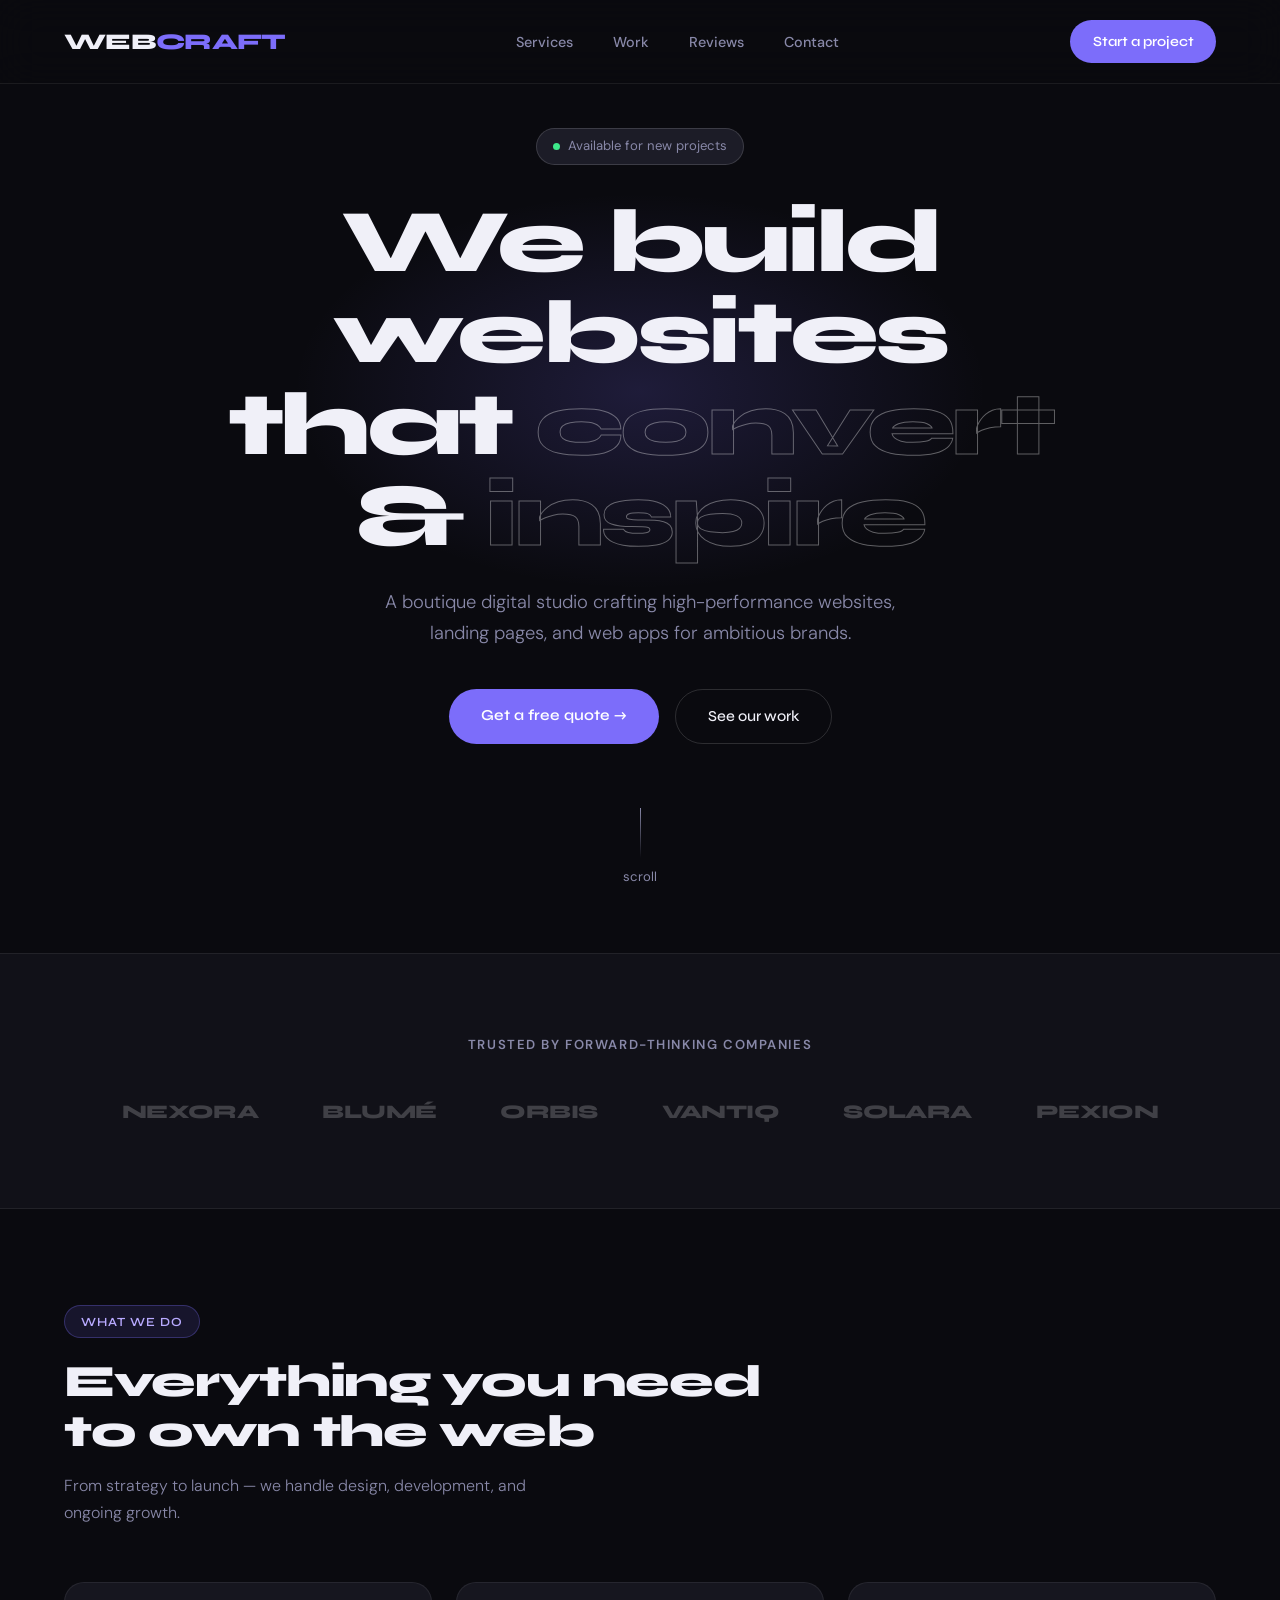
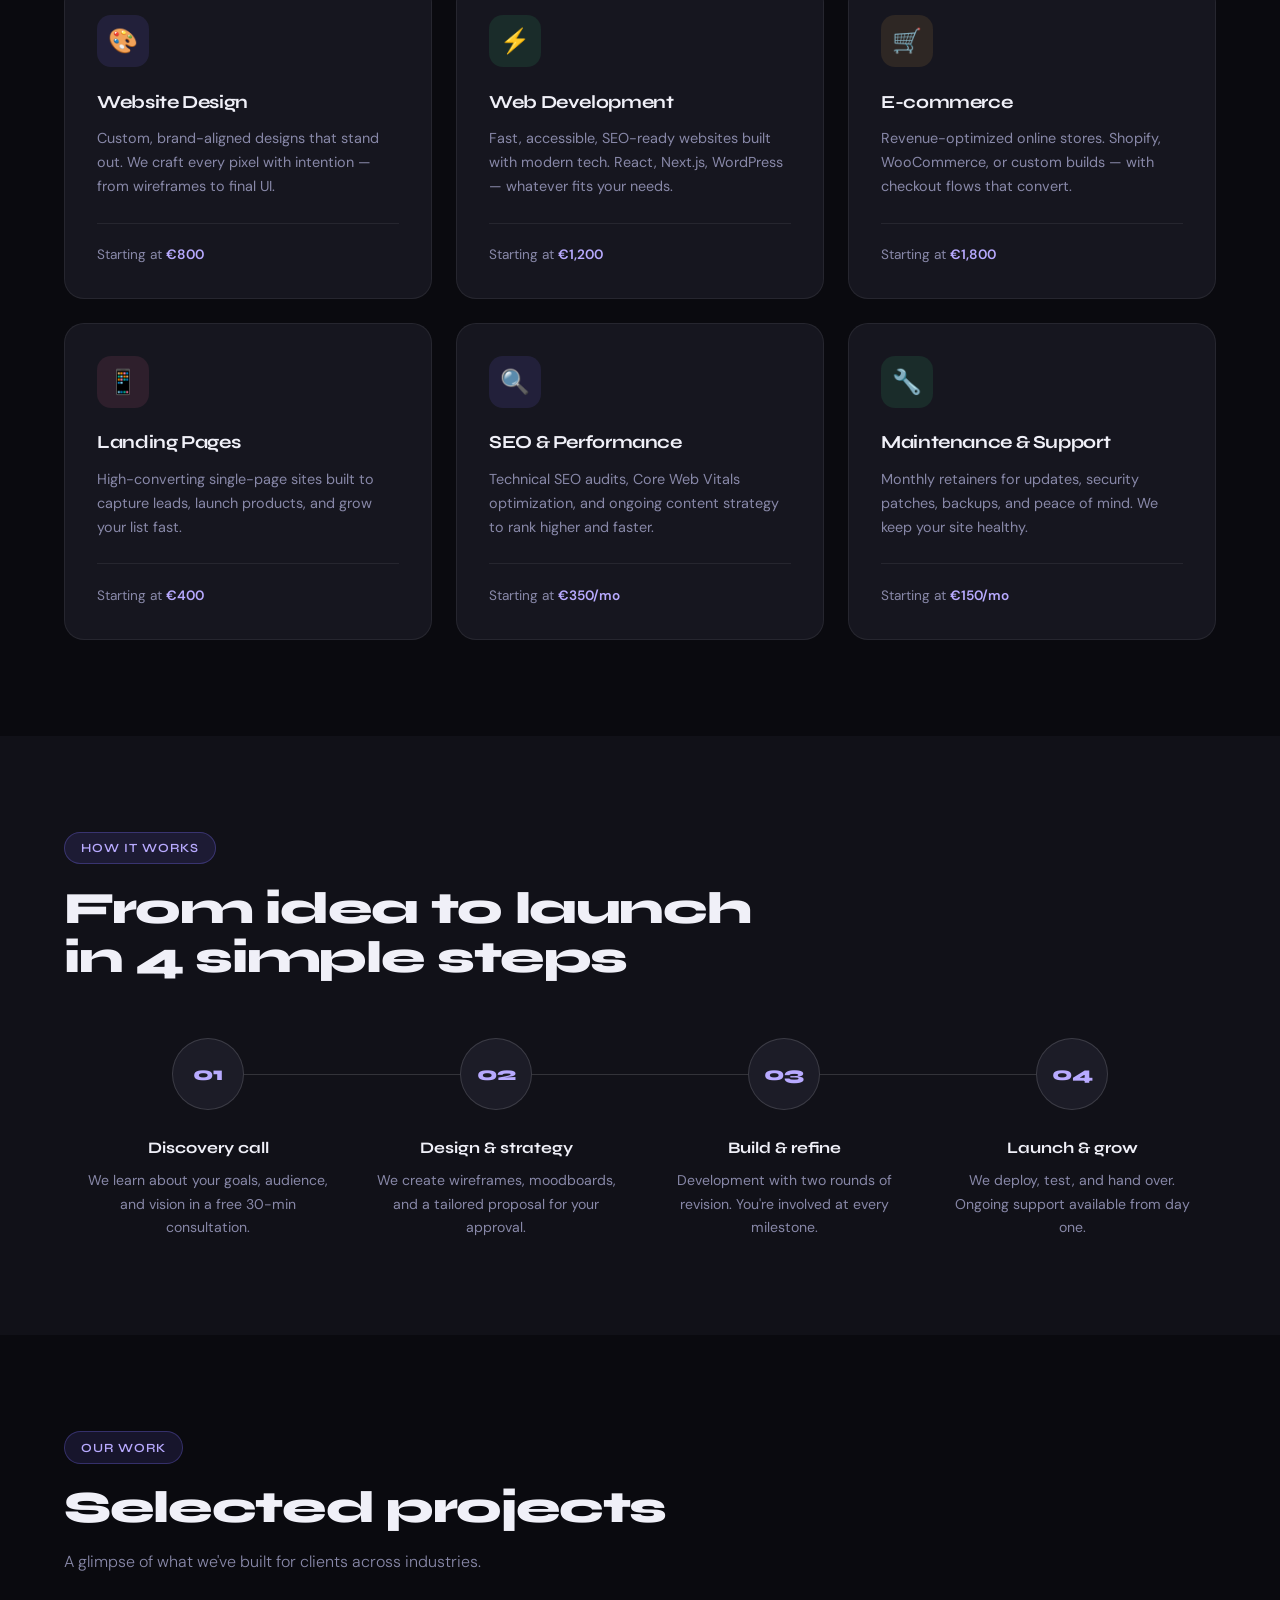
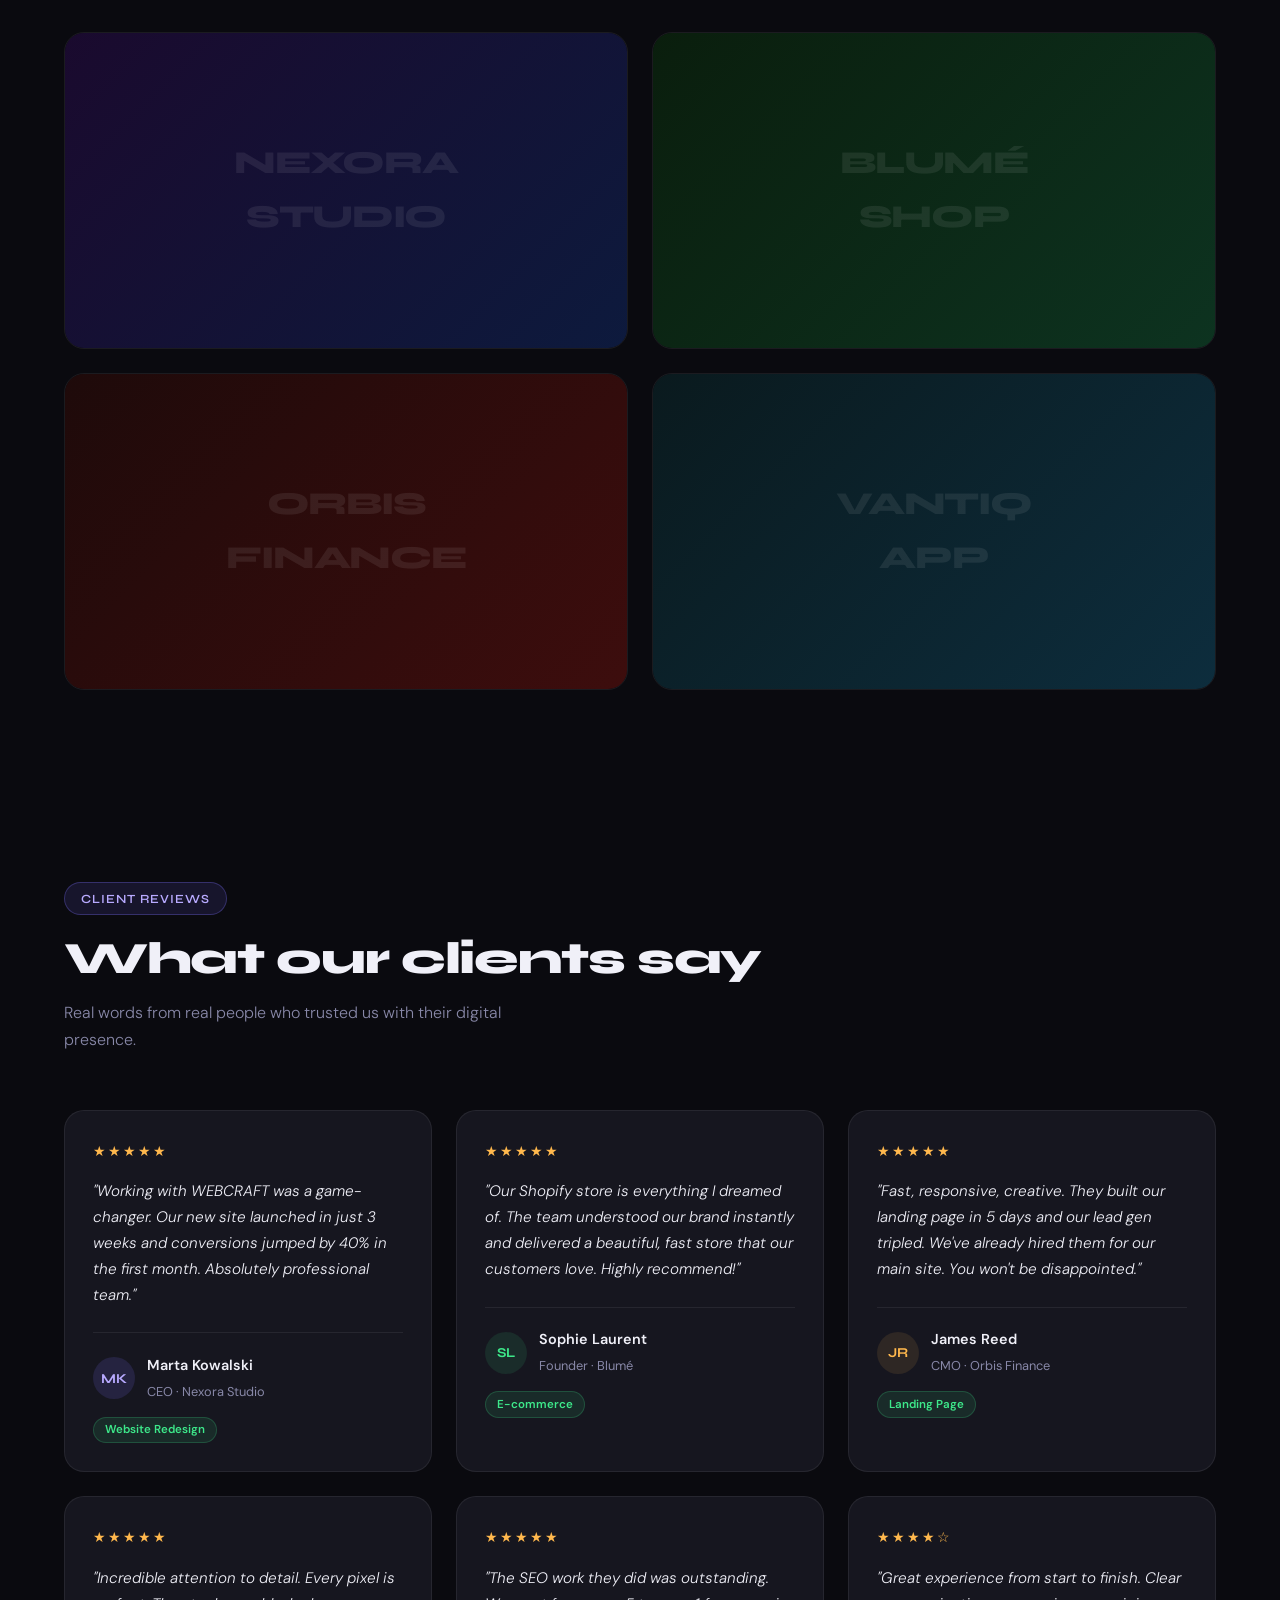
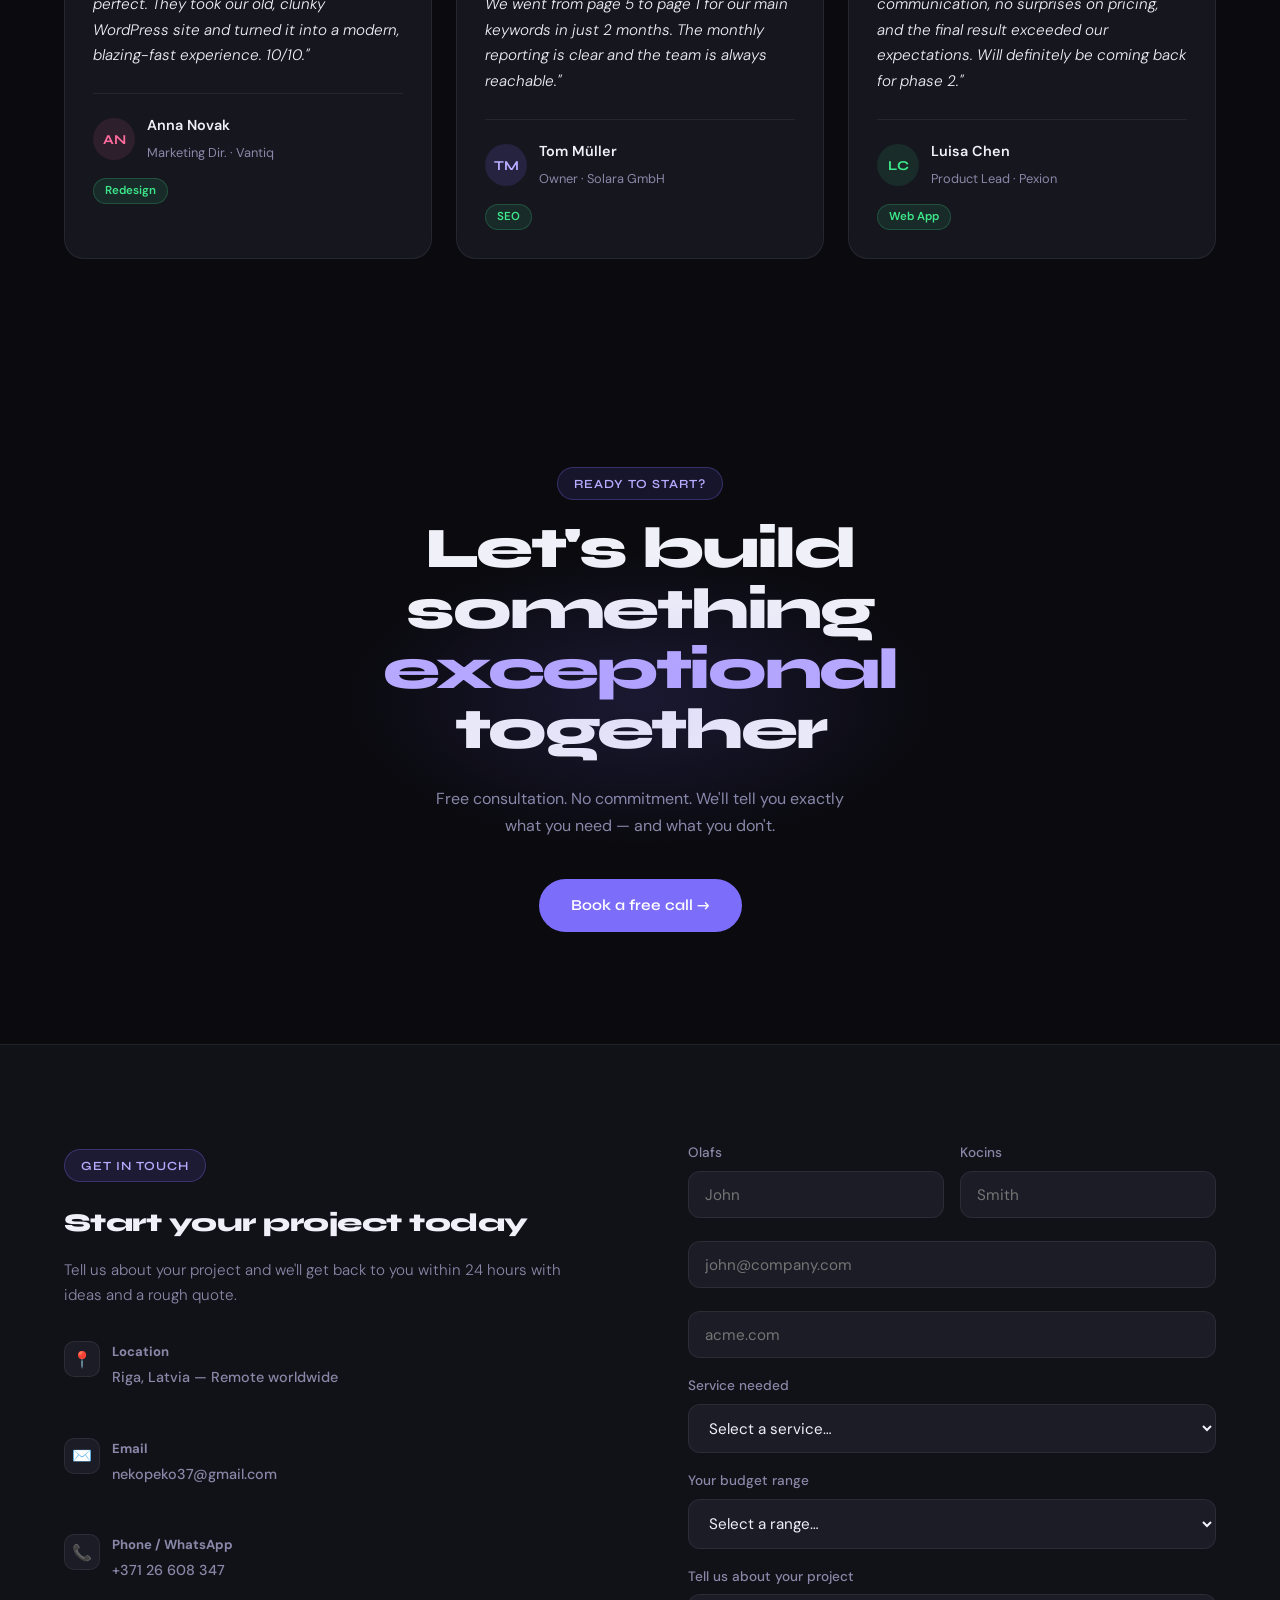
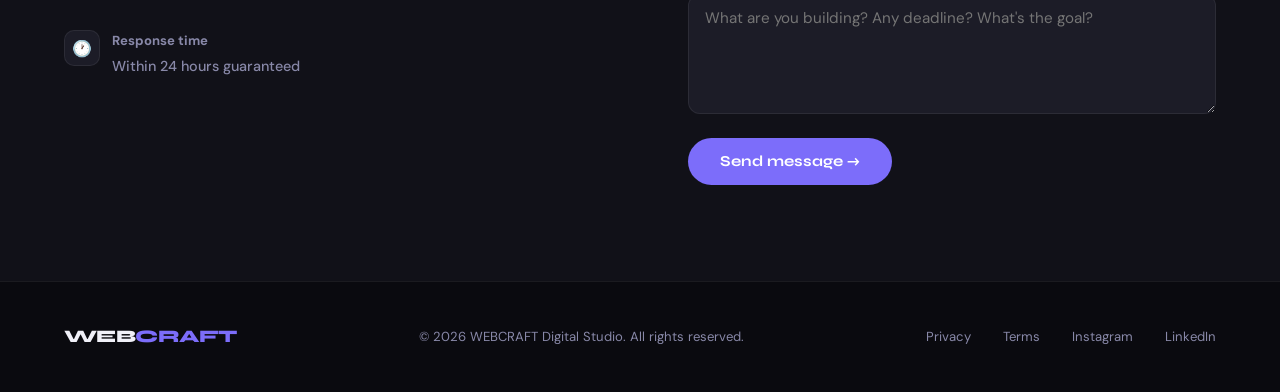
<file: index.html.html>
<!DOCTYPE html>
<html lang="en">
<head>
   <link rel="stylesheet" href="styles.css">
<meta charset="UTF-8">
<meta name="viewport" content="width=device-width, initial-scale=1.0">
<title>WEBCRAFT — Digital Studio</title>
<link href="https://fonts.googleapis.com/css2?family=Syne:wght@400;500;600;700;800&family=DM+Sans:ital,wght@0,300;0,400;0,500;1,300&display=swap" rel="stylesheet">
</head>
<body>

<!-- NAV -->
<nav>
  <a href="#" class="logo">WEB<span>CRAFT</span></a>
  <ul class="nav-links">
    <li><a href="#services">Services</a></li>
    <li><a href="#work">Work</a></li>
    <li><a href="#reviews">Reviews</a></li>
    <li><a href="#contact">Contact</a></li>
  </ul>
  <a href="#contact" class="nav-cta">Start a project</a>
</nav>

<!-- HERO -->
<div class="hero">
  <div class="hero-glow"></div>

  <div class="hero-badge">
    <span class="dot"></span>
    Available for new projects
  </div>

  <h1 class="fade-in">We build websites<br>that <em>convert</em> &amp; <em>inspire</em></h1>

  <p class="fade-in" style="transition-delay: 0.1s">
    A boutique digital studio crafting high-performance websites, landing pages, and web apps for ambitious brands.
  </p>

  <div class="hero-actions fade-in" style="transition-delay: 0.2s">
    <a href="#contact" class="btn-primary">Get a free quote →</a>
    <a href="#work" class="btn-ghost">See our work</a>
  </div>

  <div class="hero-scroll fade-in" style="transition-delay: 0.4s">
    <div class="scroll-line"></div>
    <span>scroll</span>
  </div>
</div>


<!-- CLIENTS -->
<div class="clients-section">
  <p class="clients-label">Trusted by forward-thinking companies</p>
  <div class="clients-logos">
    <span class="client-logo">NEXORA</span>
    <span class="client-logo">BLUMÉ</span>
    <span class="client-logo">ORBIS</span>
    <span class="client-logo">VANTIQ</span>
    <span class="client-logo">SOLARA</span>
    <span class="client-logo">PEXION</span>
  </div>
</div>

<!-- SERVICES -->
<section id="services">
  <div class="section-tag">What we do</div>
  <h2 class="section-title">Everything you need<br>to own the web</h2>
  <p class="section-sub">From strategy to launch — we handle design, development, and ongoing growth.</p>

  <div class="services-grid">
    <div class="service-card fade-in">
      <div class="service-icon" style="background: rgba(124,109,250,0.12);">🎨</div>
      <h3>Website Design</h3>
      <p>Custom, brand-aligned designs that stand out. We craft every pixel with intention — from wireframes to final UI.</p>
      <div class="service-price">Starting at <strong>€800</strong></div>
    </div>
    <div class="service-card fade-in" style="transition-delay: 0.07s">
      <div class="service-icon" style="background: rgba(61,232,138,0.1);">⚡</div>
      <h3>Web Development</h3>
      <p>Fast, accessible, SEO-ready websites built with modern tech. React, Next.js, WordPress — whatever fits your needs.</p>
      <div class="service-price">Starting at <strong>€1,200</strong></div>
    </div>
    <div class="service-card fade-in" style="transition-delay: 0.14s">
      <div class="service-icon" style="background: rgba(255,184,77,0.1);">🛒</div>
      <h3>E-commerce</h3>
      <p>Revenue-optimized online stores. Shopify, WooCommerce, or custom builds — with checkout flows that convert.</p>
      <div class="service-price">Starting at <strong>€1,800</strong></div>
    </div>
    <div class="service-card fade-in">
      <div class="service-icon" style="background: rgba(255,107,157,0.1);">📱</div>
      <h3>Landing Pages</h3>
      <p>High-converting single-page sites built to capture leads, launch products, and grow your list fast.</p>
      <div class="service-price">Starting at <strong>€400</strong></div>
    </div>
    <div class="service-card fade-in" style="transition-delay: 0.07s">
      <div class="service-icon" style="background: rgba(124,109,250,0.12);">🔍</div>
      <h3>SEO &amp; Performance</h3>
      <p>Technical SEO audits, Core Web Vitals optimization, and ongoing content strategy to rank higher and faster.</p>
      <div class="service-price">Starting at <strong>€350/mo</strong></div>
    </div>
    <div class="service-card fade-in" style="transition-delay: 0.14s">
      <div class="service-icon" style="background: rgba(61,232,138,0.1);">🔧</div>
      <h3>Maintenance &amp; Support</h3>
      <p>Monthly retainers for updates, security patches, backups, and peace of mind. We keep your site healthy.</p>
      <div class="service-price">Starting at <strong>€150/mo</strong></div>
    </div>
  </div>
</section>

<!-- PROCESS -->
<div class="process-section">
  <div class="process-inner">
    <div class="section-tag">How it works</div>
    <h2 class="section-title">From idea to launch<br>in 4 simple steps</h2>
    <div class="process-steps">
      <div class="process-step fade-in">
        <div class="step-num">01</div>
        <h4>Discovery call</h4>
        <p>We learn about your goals, audience, and vision in a free 30-min consultation.</p>
      </div>
      <div class="process-step fade-in" style="transition-delay: 0.1s">
        <div class="step-num">02</div>
        <h4>Design &amp; strategy</h4>
        <p>We create wireframes, moodboards, and a tailored proposal for your approval.</p>
      </div>
      <div class="process-step fade-in" style="transition-delay: 0.2s">
        <div class="step-num">03</div>
        <h4>Build &amp; refine</h4>
        <p>Development with two rounds of revision. You're involved at every milestone.</p>
      </div>
      <div class="process-step fade-in" style="transition-delay: 0.3s">
        <div class="step-num">04</div>
        <h4>Launch &amp; grow</h4>
        <p>We deploy, test, and hand over. Ongoing support available from day one.</p>
      </div>
    </div>
  </div>
</div>

<!-- PORTFOLIO -->
<section id="work">
  <div class="section-tag">Our work</div>
  <h2 class="section-title">Selected projects</h2>
  <p class="section-sub">A glimpse of what we've built for clients across industries.</p>

  <div class="portfolio-grid">
    <div class="portfolio-card fade-in">
      <div class="portfolio-bg" style="background: linear-gradient(135deg, #1a0a2e, #0d1a3d);">
        <div style="font-family: 'Syne', sans-serif; font-size: 2rem; font-weight: 800; color: rgba(255,255,255,0.08); letter-spacing: -0.04em; text-align: center; padding: 1rem;">NEXORA<br>STUDIO</div>
      </div>
      <div class="portfolio-overlay">
        <h4>Nexora Studio</h4>
        <span>Brand site · React · 2025</span>
      </div>
    </div>
    <div class="portfolio-card fade-in" style="transition-delay: 0.1s">
      <div class="portfolio-bg" style="background: linear-gradient(135deg, #0a1e0d, #0d3320);">
        <div style="font-family: 'Syne', sans-serif; font-size: 2rem; font-weight: 800; color: rgba(255,255,255,0.08); letter-spacing: -0.04em; text-align: center; padding: 1rem;">BLUMÉ<br>SHOP</div>
      </div>
      <div class="portfolio-overlay">
        <h4>Blumé Shop</h4>
        
      </div>
    </div>
    <div class="portfolio-card fade-in">
      <div class="portfolio-bg" style="background: linear-gradient(135deg, #1e0a0a, #3d0d0d);">
        <div style="font-family: 'Syne', sans-serif; font-size: 2rem; font-weight: 800; color: rgba(255,255,255,0.08); letter-spacing: -0.04em; text-align: center; padding: 1rem;">ORBIS<br>FINANCE</div>
      </div>
      <div class="portfolio-overlay">
        <h4>Orbis Finance</h4>
       
      </div>
    </div>
    <div class="portfolio-card fade-in" style="transition-delay: 0.1s">
      <div class="portfolio-bg" style="background: linear-gradient(135deg, #0a1a1e, #0d2d3d);">
        <div style="font-family: 'Syne', sans-serif; font-size: 2rem; font-weight: 800; color: rgba(255,255,255,0.08); letter-spacing: -0.04em; text-align: center; padding: 1rem;">VANTIQ<br>APP</div>
      </div>
      <div class="portfolio-overlay">
        <h4>Vantiq App</h4>
        
      </div>
    </div>
  </div>
</section>

<!-- REVIEWS -->
<section id="reviews">
  <div class="section-tag">Client reviews</div>
  <h2 class="section-title">What our clients say</h2>
  <p class="section-sub">Real words from real people who trusted us with their digital presence.</p>

  <div class="reviews-grid">
    <div class="review-card fade-in">
      <div class="stars">★★★★★</div>
      <p class="review-text">"Working with WEBCRAFT was a game-changer. Our new site launched in just 3 weeks and conversions jumped by 40% in the first month. Absolutely professional team."</p>
      <div class="reviewer">
        <div class="avatar" style="background: rgba(124,109,250,0.15); color: var(--accent2);">MK</div>
        <div class="reviewer-info">
          <h5>Marta Kowalski</h5>
          <span>CEO · Nexora Studio</span>
        </div>
      </div>
      <span class="review-tag">Website Redesign</span>
    </div>

    <div class="review-card fade-in" style="transition-delay: 0.08s">
      <div class="stars">★★★★★</div>
      <p class="review-text">"Our Shopify store is everything I dreamed of. The team understood our brand instantly and delivered a beautiful, fast store that our customers love. Highly recommend!"</p>
      <div class="reviewer">
        <div class="avatar" style="background: rgba(61,232,138,0.1); color: var(--green);">SL</div>
        <div class="reviewer-info">
          <h5>Sophie Laurent</h5>
          <span>Founder · Blumé</span>
        </div>
      </div>
      <span class="review-tag">E-commerce</span>
    </div>

    <div class="review-card fade-in" style="transition-delay: 0.16s">
      <div class="stars">★★★★★</div>
      <p class="review-text">"Fast, responsive, creative. They built our landing page in 5 days and our lead gen tripled. We've already hired them for our main site. You won't be disappointed."</p>
      <div class="reviewer">
        <div class="avatar" style="background: rgba(255,184,77,0.1); color: var(--amber);">JR</div>
        <div class="reviewer-info">
          <h5>James Reed</h5>
          <span>CMO · Orbis Finance</span>
        </div>
      </div>
      <span class="review-tag">Landing Page</span>
    </div>

    <div class="review-card fade-in">
      <div class="stars">★★★★★</div>
      <p class="review-text">"Incredible attention to detail. Every pixel is perfect. They took our old, clunky WordPress site and turned it into a modern, blazing-fast experience. 10/10."</p>
      <div class="reviewer">
        <div class="avatar" style="background: rgba(255,107,157,0.1); color: var(--pink);">AN</div>
        <div class="reviewer-info">
          <h5>Anna Novak</h5>
          <span>Marketing Dir. · Vantiq</span>
        </div>
      </div>
      <span class="review-tag">Redesign</span>
    </div>

    <div class="review-card fade-in" style="transition-delay: 0.08s">
      <div class="stars">★★★★★</div>
      <p class="review-text">"The SEO work they did was outstanding. We went from page 5 to page 1 for our main keywords in just 2 months. The monthly reporting is clear and the team is always reachable."</p>
      <div class="reviewer">
        <div class="avatar" style="background: rgba(124,109,250,0.15); color: var(--accent2);">TM</div>
        <div class="reviewer-info">
          <h5>Tom Müller</h5>
          <span>Owner · Solara GmbH</span>
        </div>
      </div>
      <span class="review-tag">SEO</span>
    </div>

    <div class="review-card fade-in" style="transition-delay: 0.16s">
      <div class="stars">★★★★☆</div>
      <p class="review-text">"Great experience from start to finish. Clear communication, no surprises on pricing, and the final result exceeded our expectations. Will definitely be coming back for phase 2."</p>
      <div class="reviewer">
        <div class="avatar" style="background: rgba(61,232,138,0.1); color: var(--green);">LC</div>
        <div class="reviewer-info">
          <h5>Luisa Chen</h5>
          <span>Product Lead · Pexion</span>
        </div>
      </div>
      <span class="review-tag">Web App</span>
    </div>
  </div>
</section>

<!-- CTA -->
<div class="cta-section">
  <div class="cta-glow"></div>
  <div class="section-tag">Ready to start?</div>
  <h2 class="section-title">Let's build something<br><em style="font-style: normal; color: var(--accent2);">exceptional</em> together</h2>
  <p>Free consultation. No commitment. We'll tell you exactly what you need — and what you don't.</p>
  <div class="cta-actions">
    <a href="#contact" class="btn-primary">Book a free call →</a>
  </div>
</div>

<!-- CONTACT -->
<div class="contact-section" id="contact">
  <div class="contact-inner">
    <div class="contact-info">
      <div class="section-tag">Get in touch</div>
      <h3>Start your project today</h3>
      <p>Tell us about your project and we'll get back to you within 24 hours with ideas and a rough quote.</p>

      <div class="contact-details">
        <div class="contact-detail">
          <div class="detail-icon">📍</div>
          <div class="detail-text">
            <h5>Location</h5>
            <p>Riga, Latvia — Remote worldwide</p>
          </div>
        </div>
        <div class="contact-detail">
          <div class="detail-icon">✉️</div>
          <div class="detail-text">
            <h5>Email</h5>
            <p>nekopeko37@gmail.com</p>
          </div>
        </div>
        <div class="contact-detail">
          <div class="detail-icon">📞</div>
          <div class="detail-text">
            <h5>Phone / WhatsApp</h5>
            <p>+371 26 608 347</p>
          </div>
        </div>
        <div class="contact-detail">
          <div class="detail-icon">🕐</div>
          <div class="detail-text">
            <h5>Response time</h5>
            <p>Within 24 hours guaranteed</p>
          </div>
        </div>
      </div>
    </div>

    <form class="contact-form" onsubmit="handleSubmit(event)">
      <div class="form-row">
        <div class="form-group">
          <label>Olafs</label>
          <input type="text" placeholder="John">
        </div>
        <div class="form-group">
          <label>Kocins</label>
          <input type="text" placeholder="Smith">
        </div>
      </div>
      <div class="form-group">
        <label></label>
        <input type="email" placeholder="john@company.com">
      </div>
      <div class="form-group">
        <label></label>
        <input type="text" placeholder="acme.com">
      </div>
      <div class="form-group">
        <label>Service needed</label>
        <select>
          <option value="">Select a service…</option>
          <option>Website Design</option>
          <option>Web Development</option>
          <option>E-commerce Store</option>
          <option>Landing Page</option>
          <option>SEO &amp; Performance</option>
          <option>Maintenance &amp; Support</option>
          <option>Other / Not sure</option>
        </select>
      </div>
      <div class="form-group">
        <label>Your budget range</label>
        <select>
          <option value="">Select a range…</option>
          <option>Under €500</option>
          <option>€500 – €1,500</option>
          <option>€1,500 – €3,000</option>
          <option>€3,000 – €6,000</option>
          <option>€6,000+</option>
        </select>
      </div>
      <div class="form-group">
        <label>Tell us about your project</label>
        <textarea placeholder="What are you building? Any deadline? What's the goal?"></textarea>
      </div>
      <button type="submit" class="submit-btn" id="submitBtn">Send message →</button>
    </form>
  </div>
</div>

<!-- FOOTER -->
<footer>
  <a href="#" class="logo">WEB<span>CRAFT</span></a>
  <p>© 2026 WEBCRAFT Digital Studio. All rights reserved.</p>
  <div class="footer-links">
    <a href="#">Privacy</a>
    <a href="#">Terms</a>
    <a href="#">Instagram</a>
    <a href="#">LinkedIn</a>
  </div>
</footer>

<script>
  // Intersection observer for fade-in
  const obs = new IntersectionObserver((entries) => {
    entries.forEach(e => { if (e.isIntersecting) { e.target.classList.add('visible'); } });
  }, { threshold: 0.1 });

  document.querySelectorAll('.fade-in').forEach(el => obs.observe(el));

  // Trigger hero elements immediately
  setTimeout(() => {
    document.querySelectorAll('.hero .fade-in').forEach((el, i) => {
      setTimeout(() => el.classList.add('visible'), i * 120);
    });
  }, 100);

  // Form submit
  function handleSubmit(e) {
    e.preventDefault();
    const btn = document.getElementById('submitBtn');
    btn.textContent = 'Message sent! ✓';
    btn.style.background = '#3de88a';
    btn.style.color = '#0a0a0f';
    setTimeout(() => {
      btn.textContent = 'Send message →';
      btn.style.background = '';
      btn.style.color = '';
    }, 3500);
  }

  // Smooth count-up for stats
  function countUp(el, target, suffix) {
    let current = 0;
    const isFloat = target % 1 !== 0;
    const step = target / 60;
    const timer = setInterval(() => {
      current = Math.min(current + step, target);
      el.textContent = (isFloat ? current.toFixed(1) : Math.floor(current)) + suffix;
      if (current >= target) clearInterval(timer);
    }, 16);
  }

  const statsObs = new IntersectionObserver((entries) => {
    entries.forEach(e => {
      if (e.isIntersecting) {
        const nums = e.target.querySelectorAll('.stat-number');
        const data = [
          { val: 120, suffix: '+' },
          { val: 98, suffix: '%' },
          { val: 6, suffix: 'yr' },
          { val: 4.9, suffix: '★' }
        ];
        nums.forEach((n, i) => { if (data[i]) countUp(n, data[i].val, data[i].suffix); });
        statsObs.disconnect();
      }
    });
  }, { threshold: 0.3 });

  const statsEl = document.querySelector('.stats');
  if (statsEl) statsObs.observe(statsEl);
</script>

</body>
</html>
</file>
<file: styles.css>
*, *::before, *::after { margin: 0; padding: 0; box-sizing: border-box; }

  :root {
    --bg: #0a0a0f;
    --bg2: #111118;
    --bg3: #16161f;
    --surface: #1c1c27;
    --border: rgba(255,255,255,0.07);
    --border2: rgba(255,255,255,0.14);
    --text: #f0f0f8;
    --muted: #8888a8;
    --accent: #7c6dfa;
    --accent2: #b8aaff;
    --green: #3de88a;
    --pink: #ff6b9d;
    --amber: #ffb84d;
    --card-rad: 20px;
  }

  html { scroll-behavior: smooth; }

  body {
    background: var(--bg);
    color: var(--text);
    font-family: 'DM Sans', sans-serif;
    font-size: 16px;
    line-height: 1.7;
    overflow-x: hidden;
  }

  h1, h2, h3, h4, .syne { font-family: 'Syne', sans-serif; }

  /* ── NAV ── */
  nav {
    position: fixed; top: 0; left: 0; right: 0; z-index: 100;
    display: flex; align-items: center; justify-content: space-between;
    padding: 1.25rem 4rem;
    background: rgba(10,10,15,0.7);
    backdrop-filter: blur(20px);
    border-bottom: 1px solid var(--border);
  }

  .logo {
    font-family: 'Syne', sans-serif;
    font-size: 1.4rem; font-weight: 800;
    letter-spacing: -0.03em;
    color: var(--text);
    text-decoration: none;
  }

  .logo span { color: var(--accent); }

  .nav-links { display: flex; gap: 2.5rem; list-style: none; }
  .nav-links a {
    color: var(--muted); font-size: 0.9rem; text-decoration: none;
    transition: color 0.2s; font-weight: 500;
  }
  .nav-links a:hover { color: var(--text); }

  .nav-cta {
    background: var(--accent);
    color: #fff;
    padding: 0.6rem 1.4rem;
    border-radius: 50px;
    font-size: 0.88rem;
    font-weight: 600;
    text-decoration: none;
    transition: opacity 0.2s, transform 0.2s;
    font-family: 'Syne', sans-serif;
  }
  .nav-cta:hover { opacity: 0.85; transform: translateY(-1px); }

  /* ── HERO ── */
  .hero {
    min-height: 100vh;
    display: flex; flex-direction: column; align-items: center; justify-content: center;
    padding: 8rem 2rem 4rem;
    position: relative;
    text-align: center;
    overflow: hidden;
  }

  .hero-glow {
    position: absolute; top: 20%; left: 50%; transform: translateX(-50%);
    width: 700px; height: 400px;
    background: radial-gradient(ellipse, rgba(124,109,250,0.18) 0%, transparent 70%);
    pointer-events: none;
  }

  .hero-badge {
    display: inline-flex; align-items: center; gap: 8px;
    background: var(--surface);
    border: 1px solid var(--border2);
    border-radius: 50px;
    padding: 0.4rem 1rem;
    font-size: 0.82rem; color: var(--muted);
    margin-bottom: 2rem;
  }
  .hero-badge .dot {
    width: 7px; height: 7px; border-radius: 50%;
    background: var(--green);
    animation: pulse 2s infinite;
  }
  @keyframes pulse {
    0%, 100% { opacity: 1; } 50% { opacity: 0.4; }
  }

  .hero h1 {
    font-size: clamp(3rem, 7vw, 6rem);
    font-weight: 800;
    line-height: 1.02;
    letter-spacing: -0.04em;
    max-width: 900px;
    margin-bottom: 1.5rem;
  }

  .hero h1 em {
    font-style: normal;
    color: transparent;
    -webkit-text-stroke: 1px rgba(255,255,255,0.35);
  }

  .hero p {
    font-size: 1.15rem; color: var(--muted);
    max-width: 520px; margin: 0 auto 2.5rem;
    font-weight: 300;
  }

  .hero-actions { display: flex; gap: 1rem; justify-content: center; flex-wrap: wrap; }

  .btn-primary {
    background: var(--accent);
    color: #fff;
    padding: 0.85rem 2rem;
    border-radius: 50px;
    font-size: 0.95rem; font-weight: 600;
    text-decoration: none; font-family: 'Syne', sans-serif;
    transition: transform 0.2s, opacity 0.2s;
  }
  .btn-primary:hover { transform: translateY(-2px); opacity: 0.9; }

  .btn-ghost {
    border: 1px solid var(--border2);
    color: var(--text);
    padding: 0.85rem 2rem;
    border-radius: 50px;
    font-size: 0.95rem; font-weight: 500;
    text-decoration: none; font-family: 'Syne', sans-serif;
    transition: border-color 0.2s, background 0.2s;
  }
  .btn-ghost:hover { border-color: var(--accent); background: rgba(124,109,250,0.07); }

  .hero-scroll {
    margin-top: 4rem; color: var(--muted); font-size: 0.82rem;
    display: flex; flex-direction: column; align-items: center; gap: 8px;
  }
  .scroll-line {
    width: 1px; height: 50px;
    background: linear-gradient(to bottom, var(--muted), transparent);
  }

  /* ── STATS ── */
  .stats {
    padding: 5rem 4rem;
    border-top: 1px solid var(--border);
    border-bottom: 1px solid var(--border);
    display: grid;
    grid-template-columns: repeat(4, 1fr);
    gap: 2rem;
    background: var(--bg2);
  }

  .stat-item { text-align: center; padding: 2rem 1rem; }
  .stat-number {
    font-family: 'Syne', sans-serif;
    font-size: 3.5rem; font-weight: 800;
    letter-spacing: -0.04em;
    background: linear-gradient(135deg, #fff, var(--accent2));
    -webkit-background-clip: text; -webkit-text-fill-color: transparent;
    background-clip: text;
    line-height: 1;
    margin-bottom: 0.4rem;
  }
  .stat-label { color: var(--muted); font-size: 0.9rem; }

  /* ── SECTION COMMON ── */
  section { padding: 6rem 4rem; max-width: 1280px; margin: 0 auto; }

  .section-tag {
    display: inline-block;
    background: rgba(124,109,250,0.12);
    color: var(--accent2);
    border: 1px solid rgba(124,109,250,0.3);
    border-radius: 50px;
    padding: 0.3rem 1rem;
    font-size: 0.78rem; font-weight: 600;
    letter-spacing: 0.08em; text-transform: uppercase;
    margin-bottom: 1.2rem; font-family: 'Syne', sans-serif;
  }

  .section-title {
    font-size: clamp(1.8rem, 3.5vw, 3rem);
    font-weight: 800; letter-spacing: -0.03em;
    line-height: 1.1; margin-bottom: 1rem;
  }

  .section-sub { color: var(--muted); font-size: 1rem; max-width: 480px; font-weight: 300; }

  /* ── SERVICES ── */
  .services-grid {
    display: grid;
    grid-template-columns: repeat(3, 1fr);
    gap: 1.5rem;
    margin-top: 3.5rem;
  }

  .service-card {
    background: var(--bg3);
    border: 1px solid var(--border);
    border-radius: var(--card-rad);
    padding: 2rem;
    transition: border-color 0.3s, transform 0.3s;
    cursor: pointer;
    position: relative;
    overflow: hidden;
  }

  .service-card::before {
    content: '';
    position: absolute; inset: 0;
    background: radial-gradient(circle at 0% 0%, rgba(124,109,250,0.06), transparent 60%);
    opacity: 0; transition: opacity 0.3s;
  }

  .service-card:hover {
    border-color: rgba(124,109,250,0.4);
    transform: translateY(-4px);
  }
  .service-card:hover::before { opacity: 1; }

  .service-icon {
    width: 52px; height: 52px;
    border-radius: 14px;
    display: flex; align-items: center; justify-content: center;
    font-size: 1.5rem;
    margin-bottom: 1.2rem;
  }

  .service-card h3 {
    font-size: 1.15rem; font-weight: 700;
    margin-bottom: 0.6rem; letter-spacing: -0.02em;
  }

  .service-card p { color: var(--muted); font-size: 0.9rem; line-height: 1.65; }

  .service-price {
    margin-top: 1.5rem; padding-top: 1.2rem;
    border-top: 1px solid var(--border);
    font-size: 0.85rem; color: var(--muted);
  }
  .service-price strong { color: var(--accent2); font-weight: 600; }

  /* ── PROCESS ── */
  .process-section { background: var(--bg2); padding: 6rem 0; }
  .process-inner { max-width: 1280px; margin: 0 auto; padding: 0 4rem; }

  .process-steps {
    display: grid; grid-template-columns: repeat(4, 1fr);
    gap: 0; margin-top: 3.5rem;
    position: relative;
  }

  .process-steps::before {
    content: '';
    position: absolute; top: 36px; left: 12%; right: 12%;
    height: 1px; background: var(--border2);
  }

  .process-step { text-align: center; padding: 0 1.5rem; }

  .step-num {
    width: 72px; height: 72px; border-radius: 50%;
    background: var(--surface);
    border: 1px solid var(--border2);
    display: flex; align-items: center; justify-content: center;
    font-family: 'Syne', sans-serif;
    font-size: 1.2rem; font-weight: 800;
    color: var(--accent2);
    margin: 0 auto 1.5rem;
    position: relative; z-index: 1;
  }

  .process-step h4 { font-size: 1rem; font-weight: 700; margin-bottom: 0.5rem; }
  .process-step p { font-size: 0.88rem; color: var(--muted); line-height: 1.65; }

  /* ── REVIEWS ── */
  .reviews-grid {
    display: grid;
    grid-template-columns: repeat(3, 1fr);
    gap: 1.5rem;
    margin-top: 3.5rem;
  }

  .review-card {
    background: var(--bg3);
    border: 1px solid var(--border);
    border-radius: var(--card-rad);
    padding: 1.75rem;
    transition: border-color 0.3s;
  }

  .review-card:hover { border-color: var(--border2); }

  .stars { color: var(--amber); font-size: 0.9rem; margin-bottom: 1rem; letter-spacing: 2px; }

  .review-text {
    color: var(--text); font-size: 0.95rem;
    line-height: 1.7; margin-bottom: 1.5rem;
    font-weight: 300; font-style: italic;
  }

  .reviewer {
    display: flex; align-items: center; gap: 12px;
    padding-top: 1.2rem; border-top: 1px solid var(--border);
  }

  .avatar {
    width: 42px; height: 42px; border-radius: 50%;
    display: flex; align-items: center; justify-content: center;
    font-family: 'Syne', sans-serif;
    font-size: 0.85rem; font-weight: 700;
    flex-shrink: 0;
  }

  .reviewer-info h5 { font-size: 0.9rem; font-weight: 600; }
  .reviewer-info span { font-size: 0.8rem; color: var(--muted); }

  .review-tag {
    margin-top: 0.8rem; display: inline-block;
    background: rgba(61,232,138,0.1);
    color: var(--green);
    border: 1px solid rgba(61,232,138,0.2);
    border-radius: 50px;
    padding: 0.15rem 0.7rem;
    font-size: 0.72rem; font-weight: 600;
  }

  /* ── CLIENTS ── */
  .clients-section {
    text-align: center;
    padding: 5rem 4rem;
    background: var(--bg2);
    border-top: 1px solid var(--border);
    border-bottom: 1px solid var(--border);
  }

  .clients-label {
    font-size: 0.82rem; color: var(--muted); text-transform: uppercase;
    letter-spacing: 0.12em; margin-bottom: 2.5rem; font-weight: 600;
  }

  .clients-logos {
    display: flex; align-items: center; justify-content: center;
    gap: 4rem; flex-wrap: wrap;
  }

  .client-logo {
    font-family: 'Syne', sans-serif;
    font-size: 1.2rem; font-weight: 800;
    color: rgba(255,255,255,0.2);
    letter-spacing: -0.03em;
    transition: color 0.3s;
    cursor: pointer; user-select: none;
  }
  .client-logo:hover { color: rgba(255,255,255,0.6); }

  /* ── PORTFOLIO ── */
  .portfolio-grid {
    display: grid;
    grid-template-columns: repeat(2, 1fr);
    gap: 1.5rem;
    margin-top: 3.5rem;
  }

  .portfolio-card {
    border-radius: var(--card-rad);
    overflow: hidden;
    border: 1px solid var(--border);
    position: relative;
    aspect-ratio: 16/9;
    cursor: pointer;
  }

  .portfolio-bg {
    position: absolute; inset: 0;
    display: flex; align-items: center; justify-content: center;
  }

  .portfolio-overlay {
    position: absolute; inset: 0;
    background: rgba(0,0,0,0.6);
    display: flex; flex-direction: column;
    align-items: flex-start; justify-content: flex-end;
    padding: 1.5rem;
    opacity: 0; transition: opacity 0.3s;
  }
  .portfolio-card:hover .portfolio-overlay { opacity: 1; }

  .portfolio-overlay h4 { font-size: 1.1rem; font-weight: 700; margin-bottom: 0.3rem; }
  .portfolio-overlay span { font-size: 0.82rem; color: var(--muted); }

  /* ── CTA ── */
  .cta-section {
    padding: 7rem 4rem;
    text-align: center;
    position: relative;
    overflow: hidden;
  }

  .cta-glow {
    position: absolute; top: 50%; left: 50%; transform: translate(-50%, -50%);
    width: 600px; height: 300px;
    background: radial-gradient(ellipse, rgba(124,109,250,0.15), transparent 70%);
    pointer-events: none;
  }

  .cta-section h2 {
    font-size: clamp(2rem, 4.5vw, 4rem);
    font-weight: 800; letter-spacing: -0.04em;
    max-width: 700px; margin: 0 auto 1.5rem;
    line-height: 1.05;
  }

  .cta-section p { color: var(--muted); margin-bottom: 2.5rem; max-width: 420px; margin-left: auto; margin-right: auto; }

  .cta-actions { display: flex; gap: 1rem; justify-content: center; flex-wrap: wrap; }

  /* ── CONTACT FORM ── */
  .contact-section {
    padding: 6rem 4rem;
    background: var(--bg2);
    border-top: 1px solid var(--border);
  }
  .contact-inner {
    max-width: 1280px; margin: 0 auto;
    display: grid; grid-template-columns: 1fr 1fr; gap: 6rem;
    align-items: start;
  }

  .contact-form { display: flex; flex-direction: column; gap: 1rem; }

  .form-group { display: flex; flex-direction: column; gap: 0.4rem; }
  .form-group label { font-size: 0.85rem; color: var(--muted); font-weight: 500; }

  .form-group input,
  .form-group textarea,
  .form-group select {
    background: var(--surface);
    border: 1px solid var(--border);
    border-radius: 12px;
    padding: 0.8rem 1rem;
    color: var(--text);
    font-family: 'DM Sans', sans-serif;
    font-size: 0.95rem;
    transition: border-color 0.2s;
    outline: none;
  }

  .form-group input:focus,
  .form-group textarea:focus,
  .form-group select:focus { border-color: var(--accent); }

  .form-group select option { background: var(--bg2); }
  .form-group textarea { resize: vertical; min-height: 120px; }

  .form-row { display: grid; grid-template-columns: 1fr 1fr; gap: 1rem; }

  .submit-btn {
    background: var(--accent);
    color: #fff; border: none;
    padding: 0.9rem 2rem;
    border-radius: 50px;
    font-family: 'Syne', sans-serif;
    font-size: 0.95rem; font-weight: 700;
    cursor: pointer; transition: opacity 0.2s, transform 0.2s;
    align-self: flex-start;
    margin-top: 0.5rem;
  }
  .submit-btn:hover { opacity: 0.85; transform: translateY(-2px); }

  .contact-info { padding-top: 0.5rem; }
  .contact-info h3 { font-size: 1.6rem; font-weight: 800; margin-bottom: 0.8rem; letter-spacing: -0.02em; }
  .contact-info p { color: var(--muted); font-size: 0.95rem; margin-bottom: 2rem; font-weight: 300; }

  .contact-details { display: flex; flex-direction: column; gap: 1rem; }
  .contact-detail {
    display: flex; align-items: flex-start; gap: 12px;
  }
  .detail-icon {
    width: 36px; height: 36px; border-radius: 10px;
    background: var(--surface); border: 1px solid var(--border);
    display: flex; align-items: center; justify-content: center;
    font-size: 1rem; flex-shrink: 0;
  }
  .detail-text h5 { font-size: 0.82rem; color: var(--muted); margin-bottom: 0.1rem; }
  .detail-text p { font-size: 0.9rem; font-weight: 500; }

  /* ── FOOTER ── */
  footer {
    padding: 2.5rem 4rem;
    border-top: 1px solid var(--border);
    display: flex; align-items: center; justify-content: space-between;
    background: var(--bg);
  }

  footer .logo { font-size: 1.1rem; }
  footer p { font-size: 0.82rem; color: var(--muted); }

  .footer-links { display: flex; gap: 2rem; }
  .footer-links a { color: var(--muted); font-size: 0.82rem; text-decoration: none; transition: color 0.2s; }
  .footer-links a:hover { color: var(--text); }

  /* ── ANIMATIONS ── */
  .fade-in {
    opacity: 0; transform: translateY(24px);
    transition: opacity 0.6s ease, transform 0.6s ease;
  }
  .fade-in.visible { opacity: 1; transform: translateY(0); }

  @media (max-width: 900px) {
    nav { padding: 1rem 2rem; }
    .nav-links { display: none; }
    section { padding: 4rem 2rem; }
    .stats { grid-template-columns: repeat(2, 1fr); padding: 3rem 2rem; }
    .services-grid, .reviews-grid { grid-template-columns: 1fr; }
    .process-steps { grid-template-columns: repeat(2, 1fr); }
    .process-steps::before { display: none; }
    .portfolio-grid { grid-template-columns: 1fr; }
    .contact-inner { grid-template-columns: 1fr; gap: 3rem; }
    footer { flex-direction: column; gap: 1rem; text-align: center; }
    .footer-links { flex-wrap: wrap; justify-content: center; }
  }
</file>
<file: styless.css>
*, *::before, *::after { margin: 0; padding: 0; box-sizing: border-box; }

  :root {
    --bg: #0a0a0f;
    --bg2: #111118;
    --bg3: #16161f;
    --surface: #1c1c27;
    --border: rgba(255,255,255,0.07);
    --border2: rgba(255,255,255,0.14);
    --text: #f0f0f8;
    --muted: #8888a8;
    --accent: #7c6dfa;
    --accent2: #b8aaff;
    --green: #3de88a;
    --pink: #ff6b9d;
    --amber: #ffb84d;
    --card-rad: 20px;
  }

  html { scroll-behavior: smooth; }

  body {
    background: var(--bg);
    color: var(--text);
    font-family: 'DM Sans', sans-serif;
    font-size: 16px;
    line-height: 1.7;
    overflow-x: hidden;
  }

  h1, h2, h3, h4, .syne { font-family: 'Syne', sans-serif; }

  /* ── NAV ── */
  nav {
    position: fixed; top: 0; left: 0; right: 0; z-index: 100;
    display: flex; align-items: center; justify-content: space-between;
    padding: 1.25rem 4rem;
    background: rgba(10,10,15,0.7);
    backdrop-filter: blur(20px);
    border-bottom: 1px solid var(--border);
  }

  .logo {
    font-family: 'Syne', sans-serif;
    font-size: 1.4rem; font-weight: 800;
    letter-spacing: -0.03em;
    color: var(--text);
    text-decoration: none;
  }

  .logo span { color: var(--accent); }

  .nav-links { display: flex; gap: 2.5rem; list-style: none; }
  .nav-links a {
    color: var(--muted); font-size: 0.9rem; text-decoration: none;
    transition: color 0.2s; font-weight: 500;
  }
  .nav-links a:hover { color: var(--text); }

  .nav-cta {
    background: var(--accent);
    color: #fff;
    padding: 0.6rem 1.4rem;
    border-radius: 50px;
    font-size: 0.88rem;
    font-weight: 600;
    text-decoration: none;
    transition: opacity 0.2s, transform 0.2s;
    font-family: 'Syne', sans-serif;
  }
  .nav-cta:hover { opacity: 0.85; transform: translateY(-1px); }

  /* ── HERO ── */
  .hero {
    min-height: 100vh;
    display: flex; flex-direction: column; align-items: center; justify-content: center;
    padding: 8rem 2rem 4rem;
    position: relative;
    text-align: center;
    overflow: hidden;
  }

  .hero-glow {
    position: absolute; top: 20%; left: 50%; transform: translateX(-50%);
    width: 700px; height: 400px;
    background: radial-gradient(ellipse, rgba(124,109,250,0.18) 0%, transparent 70%);
    pointer-events: none;
  }

  .hero-badge {
    display: inline-flex; align-items: center; gap: 8px;
    background: var(--surface);
    border: 1px solid var(--border2);
    border-radius: 50px;
    padding: 0.4rem 1rem;
    font-size: 0.82rem; color: var(--muted);
    margin-bottom: 2rem;
  }
  .hero-badge .dot {
    width: 7px; height: 7px; border-radius: 50%;
    background: var(--green);
    animation: pulse 2s infinite;
  }
  @keyframes pulse {
    0%, 100% { opacity: 1; } 50% { opacity: 0.4; }
  }

  .hero h1 {
    font-size: clamp(3rem, 7vw, 6rem);
    font-weight: 800;
    line-height: 1.02;
    letter-spacing: -0.04em;
    max-width: 900px;
    margin-bottom: 1.5rem;
  }

  .hero h1 em {
    font-style: normal;
    color: transparent;
    -webkit-text-stroke: 1px rgba(255,255,255,0.35);
  }

  .hero p {
    font-size: 1.15rem; color: var(--muted);
    max-width: 520px; margin: 0 auto 2.5rem;
    font-weight: 300;
  }

  .hero-actions { display: flex; gap: 1rem; justify-content: center; flex-wrap: wrap; }

  .btn-primary {
    background: var(--accent);
    color: #fff;
    padding: 0.85rem 2rem;
    border-radius: 50px;
    font-size: 0.95rem; font-weight: 600;
    text-decoration: none; font-family: 'Syne', sans-serif;
    transition: transform 0.2s, opacity 0.2s;
  }
  .btn-primary:hover { transform: translateY(-2px); opacity: 0.9; }

  .btn-ghost {
    border: 1px solid var(--border2);
    color: var(--text);
    padding: 0.85rem 2rem;
    border-radius: 50px;
    font-size: 0.95rem; font-weight: 500;
    text-decoration: none; font-family: 'Syne', sans-serif;
    transition: border-color 0.2s, background 0.2s;
  }
  .btn-ghost:hover { border-color: var(--accent); background: rgba(124,109,250,0.07); }

  .hero-scroll {
    margin-top: 4rem; color: var(--muted); font-size: 0.82rem;
    display: flex; flex-direction: column; align-items: center; gap: 8px;
  }
  .scroll-line {
    width: 1px; height: 50px;
    background: linear-gradient(to bottom, var(--muted), transparent);
  }

  /* ── STATS ── */
  .stats {
    padding: 5rem 4rem;
    border-top: 1px solid var(--border);
    border-bottom: 1px solid var(--border);
    display: grid;
    grid-template-columns: repeat(4, 1fr);
    gap: 2rem;
    background: var(--bg2);
  }

  .stat-item { text-align: center; padding: 2rem 1rem; }
  .stat-number {
    font-family: 'Syne', sans-serif;
    font-size: 3.5rem; font-weight: 800;
    letter-spacing: -0.04em;
    background: linear-gradient(135deg, #fff, var(--accent2));
    -webkit-background-clip: text; -webkit-text-fill-color: transparent;
    background-clip: text;
    line-height: 1;
    margin-bottom: 0.4rem;
  }
  .stat-label { color: var(--muted); font-size: 0.9rem; }

  /* ── SECTION COMMON ── */
  section { padding: 6rem 4rem; max-width: 1280px; margin: 0 auto; }

  .section-tag {
    display: inline-block;
    background: rgba(124,109,250,0.12);
    color: var(--accent2);
    border: 1px solid rgba(124,109,250,0.3);
    border-radius: 50px;
    padding: 0.3rem 1rem;
    font-size: 0.78rem; font-weight: 600;
    letter-spacing: 0.08em; text-transform: uppercase;
    margin-bottom: 1.2rem; font-family: 'Syne', sans-serif;
  }

  .section-title {
    font-size: clamp(1.8rem, 3.5vw, 3rem);
    font-weight: 800; letter-spacing: -0.03em;
    line-height: 1.1; margin-bottom: 1rem;
  }

  .section-sub { color: var(--muted); font-size: 1rem; max-width: 480px; font-weight: 300; }

  /* ── SERVICES ── */
  .services-grid {
    display: grid;
    grid-template-columns: repeat(3, 1fr);
    gap: 1.5rem;
    margin-top: 3.5rem;
  }

  .service-card {
    background: var(--bg3);
    border: 1px solid var(--border);
    border-radius: var(--card-rad);
    padding: 2rem;
    transition: border-color 0.3s, transform 0.3s;
    cursor: pointer;
    position: relative;
    overflow: hidden;
  }

  .service-card::before {
    content: '';
    position: absolute; inset: 0;
    background: radial-gradient(circle at 0% 0%, rgba(124,109,250,0.06), transparent 60%);
    opacity: 0; transition: opacity 0.3s;
  }

  .service-card:hover {
    border-color: rgba(124,109,250,0.4);
    transform: translateY(-4px);
  }
  .service-card:hover::before { opacity: 1; }

  .service-icon {
    width: 52px; height: 52px;
    border-radius: 14px;
    display: flex; align-items: center; justify-content: center;
    font-size: 1.5rem;
    margin-bottom: 1.2rem;
  }

  .service-card h3 {
    font-size: 1.15rem; font-weight: 700;
    margin-bottom: 0.6rem; letter-spacing: -0.02em;
  }

  .service-card p { color: var(--muted); font-size: 0.9rem; line-height: 1.65; }

  .service-price {
    margin-top: 1.5rem; padding-top: 1.2rem;
    border-top: 1px solid var(--border);
    font-size: 0.85rem; color: var(--muted);
  }
  .service-price strong { color: var(--accent2); font-weight: 600; }

  /* ── PROCESS ── */
  .process-section { background: var(--bg2); padding: 6rem 0; }
  .process-inner { max-width: 1280px; margin: 0 auto; padding: 0 4rem; }

  .process-steps {
    display: grid; grid-template-columns: repeat(4, 1fr);
    gap: 0; margin-top: 3.5rem;
    position: relative;
  }

  .process-steps::before {
    content: '';
    position: absolute; top: 36px; left: 12%; right: 12%;
    height: 1px; background: var(--border2);
  }

  .process-step { text-align: center; padding: 0 1.5rem; }

  .step-num {
    width: 72px; height: 72px; border-radius: 50%;
    background: var(--surface);
    border: 1px solid var(--border2);
    display: flex; align-items: center; justify-content: center;
    font-family: 'Syne', sans-serif;
    font-size: 1.2rem; font-weight: 800;
    color: var(--accent2);
    margin: 0 auto 1.5rem;
    position: relative; z-index: 1;
  }

  .process-step h4 { font-size: 1rem; font-weight: 700; margin-bottom: 0.5rem; }
  .process-step p { font-size: 0.88rem; color: var(--muted); line-height: 1.65; }

  /* ── REVIEWS ── */
  .reviews-grid {
    display: grid;
    grid-template-columns: repeat(3, 1fr);
    gap: 1.5rem;
    margin-top: 3.5rem;
  }

  .review-card {
    background: var(--bg3);
    border: 1px solid var(--border);
    border-radius: var(--card-rad);
    padding: 1.75rem;
    transition: border-color 0.3s;
  }

  .review-card:hover { border-color: var(--border2); }

  .stars { color: var(--amber); font-size: 0.9rem; margin-bottom: 1rem; letter-spacing: 2px; }

  .review-text {
    color: var(--text); font-size: 0.95rem;
    line-height: 1.7; margin-bottom: 1.5rem;
    font-weight: 300; font-style: italic;
  }

  .reviewer {
    display: flex; align-items: center; gap: 12px;
    padding-top: 1.2rem; border-top: 1px solid var(--border);
  }

  .avatar {
    width: 42px; height: 42px; border-radius: 50%;
    display: flex; align-items: center; justify-content: center;
    font-family: 'Syne', sans-serif;
    font-size: 0.85rem; font-weight: 700;
    flex-shrink: 0;
  }

  .reviewer-info h5 { font-size: 0.9rem; font-weight: 600; }
  .reviewer-info span { font-size: 0.8rem; color: var(--muted); }

  .review-tag {
    margin-top: 0.8rem; display: inline-block;
    background: rgba(61,232,138,0.1);
    color: var(--green);
    border: 1px solid rgba(61,232,138,0.2);
    border-radius: 50px;
    padding: 0.15rem 0.7rem;
    font-size: 0.72rem; font-weight: 600;
  }

  /* ── CLIENTS ── */
  .clients-section {
    text-align: center;
    padding: 5rem 4rem;
    background: var(--bg2);
    border-top: 1px solid var(--border);
    border-bottom: 1px solid var(--border);
  }

  .clients-label {
    font-size: 0.82rem; color: var(--muted); text-transform: uppercase;
    letter-spacing: 0.12em; margin-bottom: 2.5rem; font-weight: 600;
  }

  .clients-logos {
    display: flex; align-items: center; justify-content: center;
    gap: 4rem; flex-wrap: wrap;
  }

  .client-logo {
    font-family: 'Syne', sans-serif;
    font-size: 1.2rem; font-weight: 800;
    color: rgba(255,255,255,0.2);
    letter-spacing: -0.03em;
    transition: color 0.3s;
    cursor: pointer; user-select: none;
  }
  .client-logo:hover { color: rgba(255,255,255,0.6); }

  /* ── PORTFOLIO ── */
  .portfolio-grid {
    display: grid;
    grid-template-columns: repeat(2, 1fr);
    gap: 1.5rem;
    margin-top: 3.5rem;
  }

  .portfolio-card {
    border-radius: var(--card-rad);
    overflow: hidden;
    border: 1px solid var(--border);
    position: relative;
    aspect-ratio: 16/9;
    cursor: pointer;
  }

  .portfolio-bg {
    position: absolute; inset: 0;
    display: flex; align-items: center; justify-content: center;
  }

  .portfolio-overlay {
    position: absolute; inset: 0;
    background: rgba(0,0,0,0.6);
    display: flex; flex-direction: column;
    align-items: flex-start; justify-content: flex-end;
    padding: 1.5rem;
    opacity: 0; transition: opacity 0.3s;
  }
  .portfolio-card:hover .portfolio-overlay { opacity: 1; }

  .portfolio-overlay h4 { font-size: 1.1rem; font-weight: 700; margin-bottom: 0.3rem; }
  .portfolio-overlay span { font-size: 0.82rem; color: var(--muted); }

  /* ── CTA ── */
  .cta-section {
    padding: 7rem 4rem;
    text-align: center;
    position: relative;
    overflow: hidden;
  }

  .cta-glow {
    position: absolute; top: 50%; left: 50%; transform: translate(-50%, -50%);
    width: 600px; height: 300px;
    background: radial-gradient(ellipse, rgba(124,109,250,0.15), transparent 70%);
    pointer-events: none;
  }

  .cta-section h2 {
    font-size: clamp(2rem, 4.5vw, 4rem);
    font-weight: 800; letter-spacing: -0.04em;
    max-width: 700px; margin: 0 auto 1.5rem;
    line-height: 1.05;
  }

  .cta-section p { color: var(--muted); margin-bottom: 2.5rem; max-width: 420px; margin-left: auto; margin-right: auto; }

  .cta-actions { display: flex; gap: 1rem; justify-content: center; flex-wrap: wrap; }

  /* ── CONTACT FORM ── */
  .contact-section {
    padding: 6rem 4rem;
    background: var(--bg2);
    border-top: 1px solid var(--border);
  }
  .contact-inner {
    max-width: 1280px; margin: 0 auto;
    display: grid; grid-template-columns: 1fr 1fr; gap: 6rem;
    align-items: start;
  }

  .contact-form { display: flex; flex-direction: column; gap: 1rem; }

  .form-group { display: flex; flex-direction: column; gap: 0.4rem; }
  .form-group label { font-size: 0.85rem; color: var(--muted); font-weight: 500; }

  .form-group input,
  .form-group textarea,
  .form-group select {
    background: var(--surface);
    border: 1px solid var(--border);
    border-radius: 12px;
    padding: 0.8rem 1rem;
    color: var(--text);
    font-family: 'DM Sans', sans-serif;
    font-size: 0.95rem;
    transition: border-color 0.2s;
    outline: none;
  }

  .form-group input:focus,
  .form-group textarea:focus,
  .form-group select:focus { border-color: var(--accent); }

  .form-group select option { background: var(--bg2); }
  .form-group textarea { resize: vertical; min-height: 120px; }

  .form-row { display: grid; grid-template-columns: 1fr 1fr; gap: 1rem; }

  .submit-btn {
    background: var(--accent);
    color: #fff; border: none;
    padding: 0.9rem 2rem;
    border-radius: 50px;
    font-family: 'Syne', sans-serif;
    font-size: 0.95rem; font-weight: 700;
    cursor: pointer; transition: opacity 0.2s, transform 0.2s;
    align-self: flex-start;
    margin-top: 0.5rem;
  }
  .submit-btn:hover { opacity: 0.85; transform: translateY(-2px); }

  .contact-info { padding-top: 0.5rem; }
  .contact-info h3 { font-size: 1.6rem; font-weight: 800; margin-bottom: 0.8rem; letter-spacing: -0.02em; }
  .contact-info p { color: var(--muted); font-size: 0.95rem; margin-bottom: 2rem; font-weight: 300; }

  .contact-details { display: flex; flex-direction: column; gap: 1rem; }
  .contact-detail {
    display: flex; align-items: flex-start; gap: 12px;
  }
  .detail-icon {
    width: 36px; height: 36px; border-radius: 10px;
    background: var(--surface); border: 1px solid var(--border);
    display: flex; align-items: center; justify-content: center;
    font-size: 1rem; flex-shrink: 0;
  }
  .detail-text h5 { font-size: 0.82rem; color: var(--muted); margin-bottom: 0.1rem; }
  .detail-text p { font-size: 0.9rem; font-weight: 500; }

  /* ── FOOTER ── */
  footer {
    padding: 2.5rem 4rem;
    border-top: 1px solid var(--border);
    display: flex; align-items: center; justify-content: space-between;
    background: var(--bg);
  }

  footer .logo { font-size: 1.1rem; }
  footer p { font-size: 0.82rem; color: var(--muted); }

  .footer-links { display: flex; gap: 2rem; }
  .footer-links a { color: var(--muted); font-size: 0.82rem; text-decoration: none; transition: color 0.2s; }
  .footer-links a:hover { color: var(--text); }

  /* ── ANIMATIONS ── */
  .fade-in {
    opacity: 0; transform: translateY(24px);
    transition: opacity 0.6s ease, transform 0.6s ease;
  }
  .fade-in.visible { opacity: 1; transform: translateY(0); }

  @media (max-width: 900px) {
    nav { padding: 1rem 2rem; }
    .nav-links { display: none; }
    section { padding: 4rem 2rem; }
    .stats { grid-template-columns: repeat(2, 1fr); padding: 3rem 2rem; }
    .services-grid, .reviews-grid { grid-template-columns: 1fr; }
    .process-steps { grid-template-columns: repeat(2, 1fr); }
    .process-steps::before { display: none; }
    .portfolio-grid { grid-template-columns: 1fr; }
    .contact-inner { grid-template-columns: 1fr; gap: 3rem; }
    footer { flex-direction: column; gap: 1rem; text-align: center; }
    .footer-links { flex-wrap: wrap; justify-content: center; }
  }
</file>
